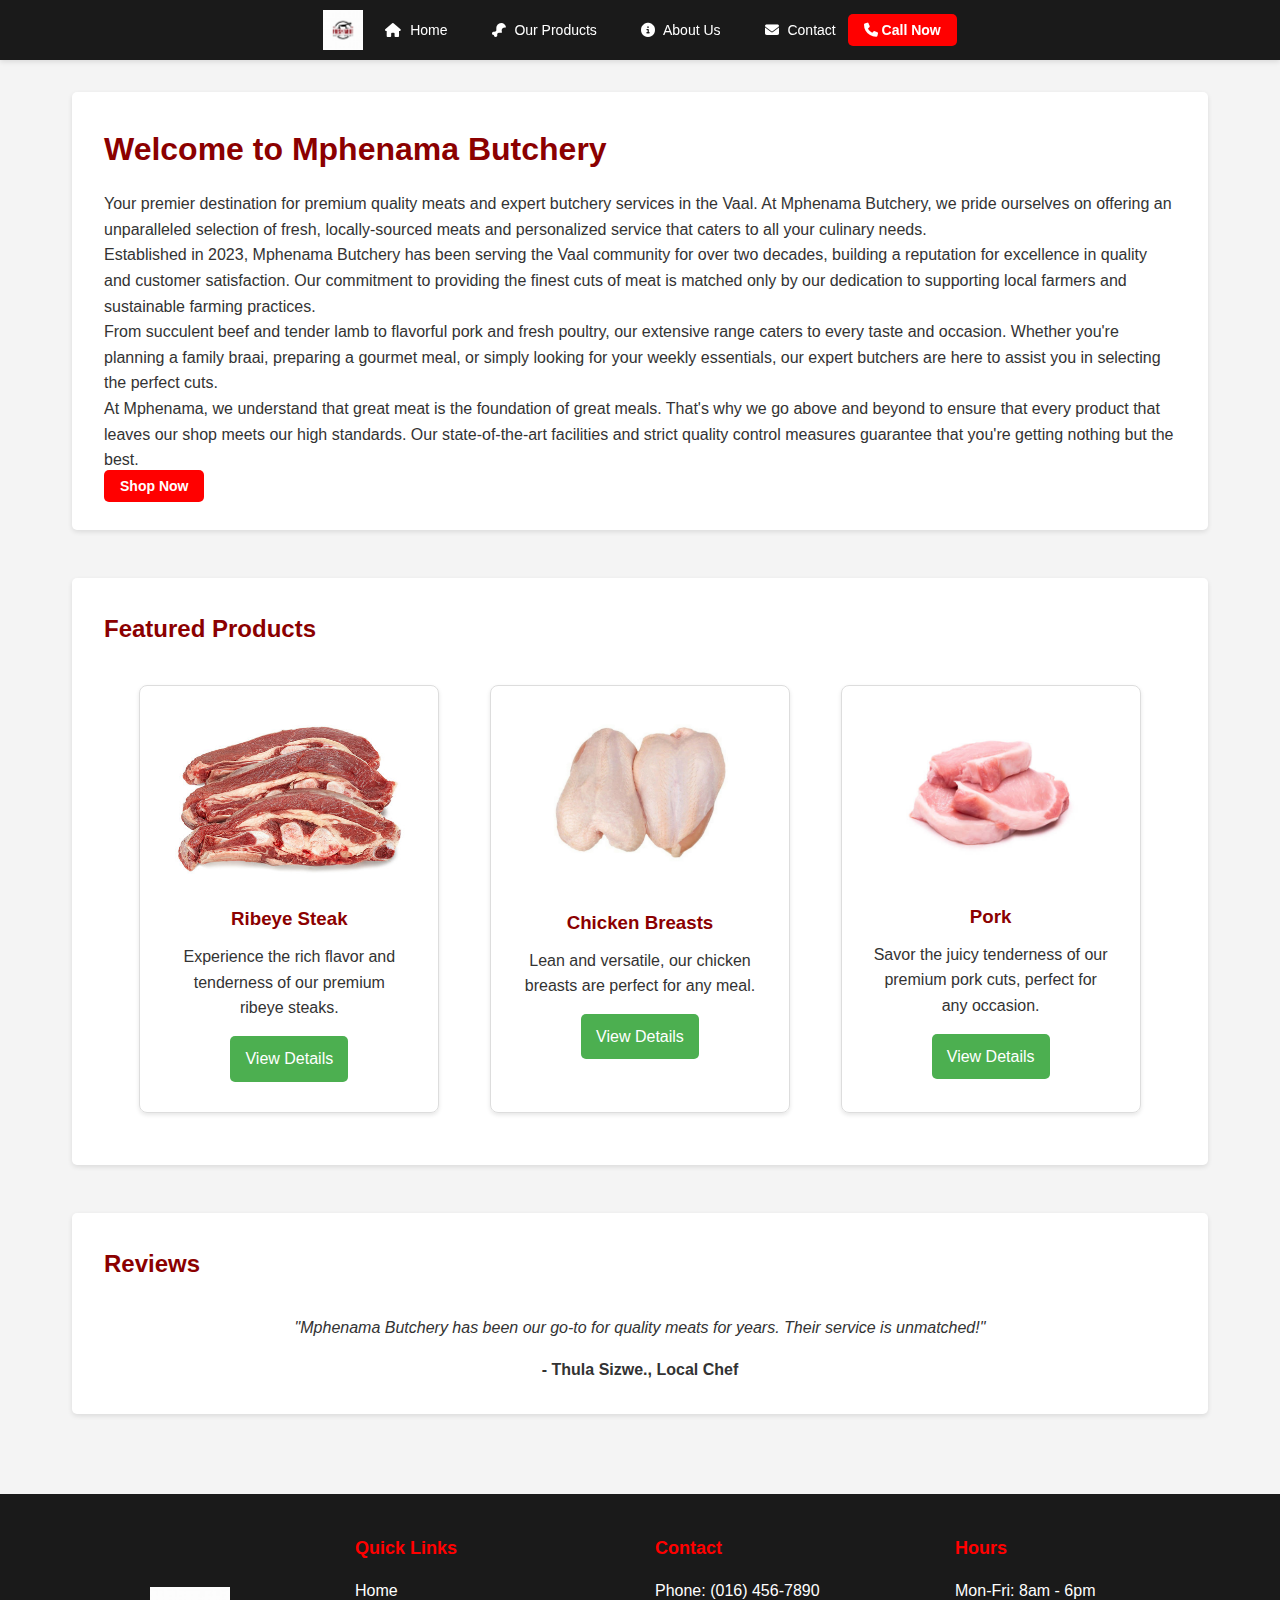
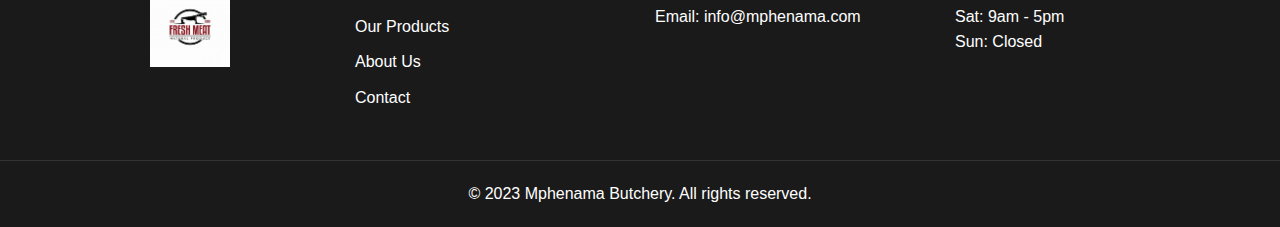
<file: index.html>
<!DOCTYPE html>
<html lang="en">
<head>
    <meta charset="UTF-8">
    <meta name="viewport" content="width=device-width, initial-scale=1.0">
    <title>Mphenama Butchery - Premium Meats & Expert Service</title>
    <link rel="stylesheet" href="styles.css">
    <link rel="stylesheet" href="https://cdnjs.cloudflare.com/ajax/libs/font-awesome/6.1.1/css/all.min.css">
    <style>
        .product-grid {
            display: flex;
            flex-wrap: wrap;
            justify-content: space-around;
            gap: 20px;
            padding: 20px;
        }
        .product-card {
            width: 300px;
            border: 1px solid #ddd;
            border-radius: 8px;
            overflow: hidden;
            box-shadow: 0 2px 4px rgba(0,0,0,0.1);
            transition: transform 0.3s ease;
        }
        .product-card:hover {
            transform: translateY(-5px);
        }
        .product-image {
            width: 100%;
            height: 200px;
            object-fit: cover;
        }
        .product-details {
            padding: 15px;
        }
        .product-details h3 {
            margin-top: 0;
            margin-bottom: 10px;
        }
        .product-details p {
            margin-bottom: 15px;
        }
        .view-details {
            display: inline-block;
            background-color: #4CAF50;
            color: white;
            padding: 10px 15px;
            text-decoration: none;
            border-radius: 5px;
            transition: background-color 0.3s ease;
        }
        .view-details:hover {
            background-color: #45a049;
        }
    </style>
</head>
<body>
    <header>
        <div class="header-container">
            <div class="logo-container">
                <img src="images/mphenama-logo.png" alt="Mphenama Butchery Logo" class="logo">
            </div>
            <nav>
                <ul class="nav-links">
                    <li><a href="index.html" class="nav-link"><i class="fas fa-home"></i> Home</a></li>
                    <li><a href="products.html" class="nav-link"><i class="fas fa-drumstick-bite"></i> Our Products</a></li>
                    <li><a href="about.html" class="nav-link"><i class="fas fa-info-circle"></i> About Us</a></li>
                    <li><a href="contact.html" class="nav-link"><i class="fas fa-envelope"></i> Contact</a></li>
                </ul>
            </nav>
            <div class="header-cta">
                <a href="#" class="cta-button"><i class="fas fa-phone"></i> Call Now</a>
            </div>
        </div>
    </header>

    <main>
        <section id="hero">
            <h1>Welcome to Mphenama Butchery</h1>
            <p>Your premier destination for premium quality meats and expert butchery services in the Vaal. At Mphenama Butchery, we pride ourselves on offering an unparalleled selection of fresh, locally-sourced meats and personalized service that caters to all your culinary needs.</p>

            <p>Established in 2023, Mphenama Butchery has been serving the Vaal community for over two decades, building a reputation for excellence in quality and customer satisfaction. Our commitment to providing the finest cuts of meat is matched only by our dedication to supporting local farmers and sustainable farming practices.</p>

            <p>From succulent beef and tender lamb to flavorful pork and fresh poultry, our extensive range caters to every taste and occasion. Whether you're planning a family braai, preparing a gourmet meal, or simply looking for your weekly essentials, our expert butchers are here to assist you in selecting the perfect cuts.</p>

            <p>At Mphenama, we understand that great meat is the foundation of great meals. That's why we go above and beyond to ensure that every product that leaves our shop meets our high standards. Our state-of-the-art facilities and strict quality control measures guarantee that you're getting nothing but the best.</p>

        

            <div class="cta-container">
                <a href="products.html" class="cta-button">Shop Now</a>
            </div>
        </section>

        <section id="featured-products">
            <h2>Featured Products</h2>
            <div class="product-grid">
                <div class="product-card">
                    <img src="images/products/beef-brisket.jpg" alt="Ribeye Steak" class="product-image">
                    <div class="product-details">
                        <h3>Ribeye Steak</h3>
                        <p>Experience the rich flavor and tenderness of our premium ribeye steaks.</p>
                        <a href="beef-products.html" class="view-details">View Details</a>
                    </div>
                </div>
                
                <div class="product-card">
                    <img src="images/products/chicken-breast.jpg" alt="Chicken Breasts" class="product-image">
                    <div class="product-details">
                        <h3>Chicken Breasts</h3>
                        <p>Lean and versatile, our chicken breasts are perfect for any meal.</p>
                        <a href="poultry-products.html" class="view-details">View Details</a>
                    </div>
                </div>
                
                <div class="product-card">
                    <img src="images/products/pork-chops.jpg" alt="Pork" class="product-image">
                    <div class="product-details">
                        <h3>Pork</h3>
                        <p>Savor the juicy tenderness of our premium pork cuts, perfect for any occasion.</p>
                        <a href="pork-products.html" class="view-details">View Details</a>
                    </div>
                </div>
            </div>
        </section>

        <section id="testimonials">
            <h2>Reviews</h2>
            <div class="testimonial">
                <p>"Mphenama Butchery has been our go-to for quality meats for years. Their service is unmatched!"</p>
                <cite>- Thula Sizwe., Local Chef</cite>
            </div>
        </section>
    </main>

    <footer>
        <div class="footer-content">
            <div class="footer-section footer-logo">
                <img src="images/mphenama-logo.png" alt="Mphenama Butchery Logo" class="footer-logo-img">
            </div>
            <div class="footer-section">
                <h3>Quick Links</h3>
                <ul class="footer-links">
                    <li><a href="index.html">Home</a></li>
                    <li><a href="products.html">Our Products</a></li>
                    <li><a href="about.html">About Us</a></li>
                    <li><a href="contact.html">Contact</a></li>
                </ul>
            </div>
            <div class="footer-section">
                <h3>Contact</h3>
                <p>Phone: (016) 456-7890<br>Email: info@mphenama.com</p>
            </div>
            <div class="footer-section">
                <h3>Hours</h3>
                <p>Mon-Fri: 8am - 6pm<br>Sat: 9am - 5pm<br>Sun: Closed</p>
            </div>
        </div>
        <div class="footer-bottom">
            <p>&copy; 2023 Mphenama Butchery. All rights reserved.</p>
        </div>
    </footer>

    <script src="script.js"></script>
</body>
</html>
</file>
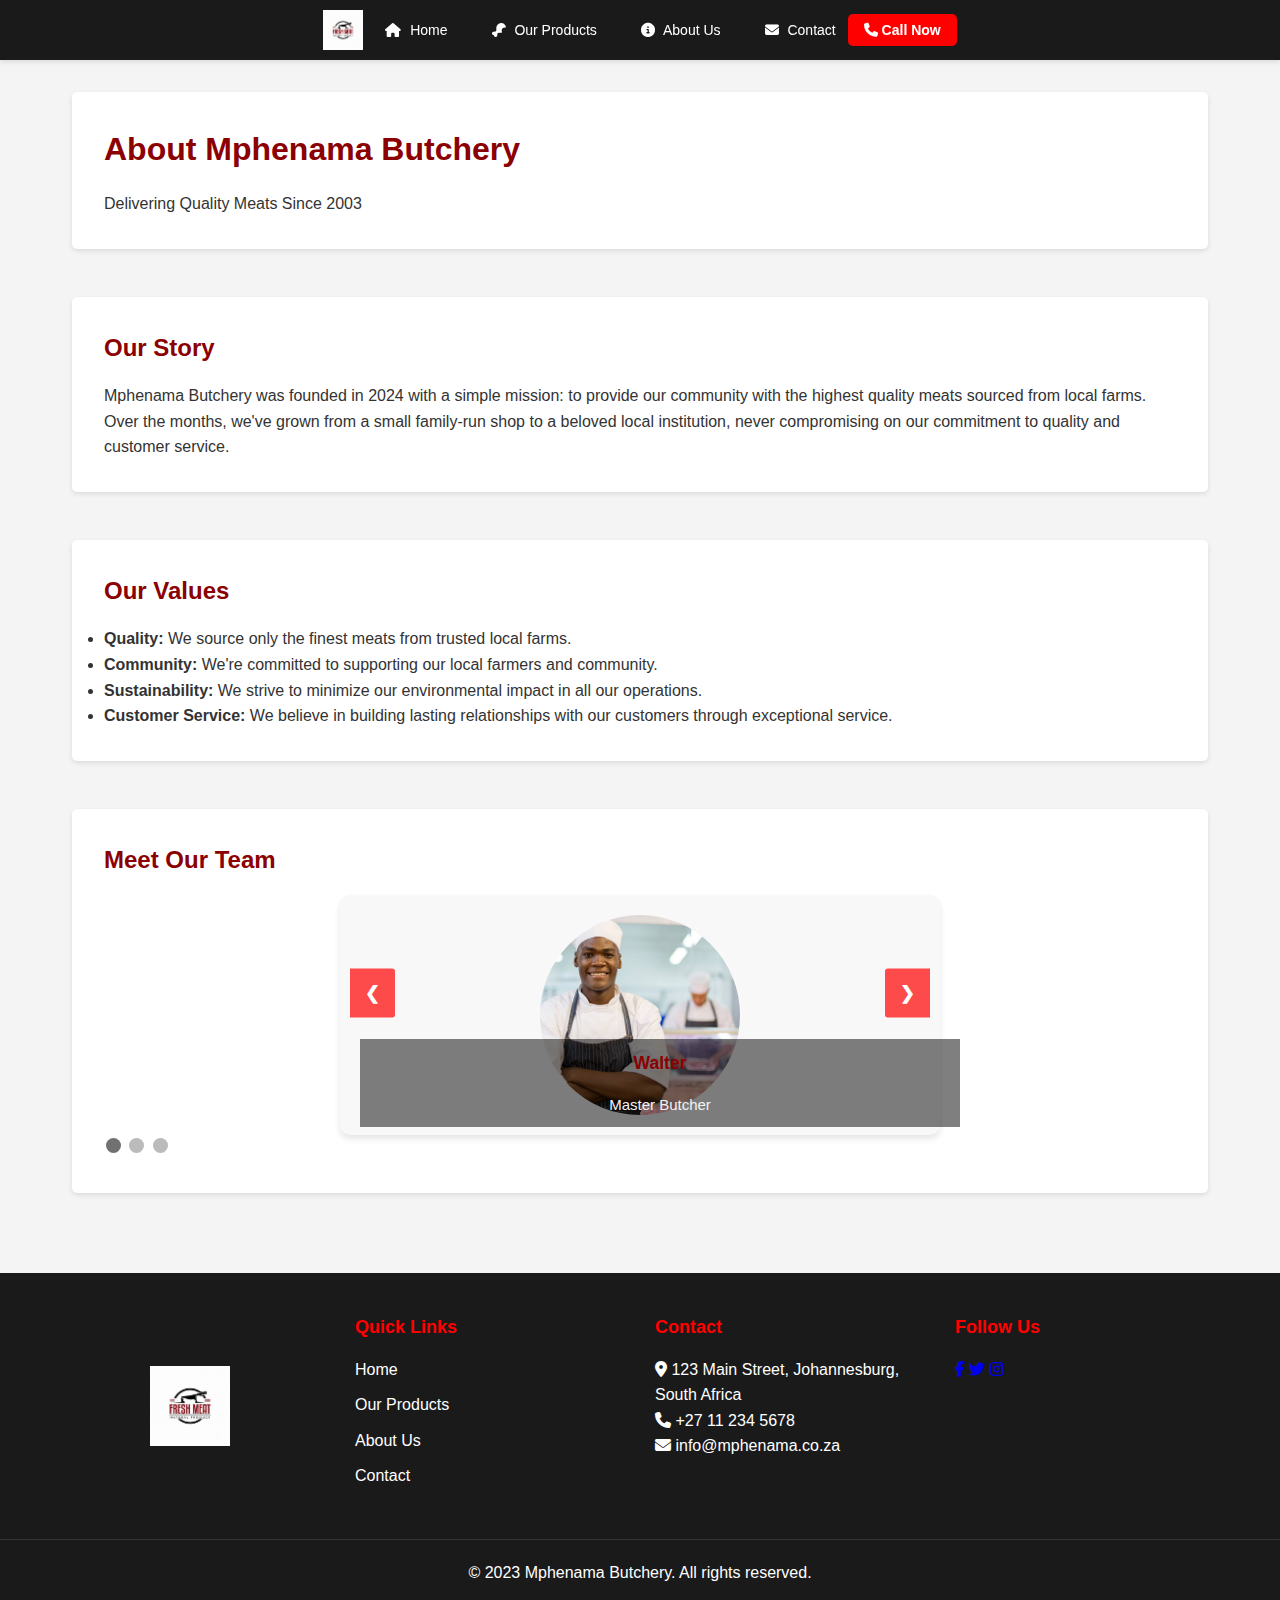
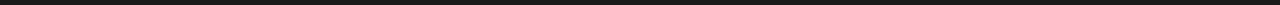
<file: about.html>
<!DOCTYPE html>
<html lang="en">
<head>
    <meta charset="UTF-8">
    <meta name="viewport" content="width=device-width, initial-scale=1.0">
    <title>About Mphenama Butchery</title>
    <link rel="stylesheet" href="styles.css">
    <link rel="stylesheet" href="https://cdnjs.cloudflare.com/ajax/libs/font-awesome/6.1.1/css/all.min.css">
</head>
<body>
    <header>
        <div class="header-container">
            <div class="logo-container">
                <img src="images/mphenama-logo.png" alt="Mphenama Butchery Logo" class="logo">
            </div>
            <nav>
                <ul class="nav-links">
                    <li><a href="index.html" class="nav-link"><i class="fas fa-home"></i> Home</a></li>
                    <li><a href="products.html" class="nav-link"><i class="fas fa-drumstick-bite"></i> Our Products</a></li>
                    <li><a href="about.html" class="nav-link"><i class="fas fa-info-circle"></i> About Us</a></li>
                    <li><a href="contact.html" class="nav-link"><i class="fas fa-envelope"></i> Contact</a></li>
                </ul>
            </nav>
            <div class="header-cta">
                <a href="#" class="cta-button"><i class="fas fa-phone"></i> Call Now</a>
            </div>
        </div>
    </header>

    <main class="about-page">
        <section id="about-hero" class="fade-in">
            <h1>About Mphenama Butchery</h1>
            <p>Delivering Quality Meats Since 2003</p>
        </section>

        <section id="our-story" class="slide-in-left">
            <h2>Our Story</h2>
            <p>Mphenama Butchery was founded in 2024 with a simple mission: to provide our community with the highest quality meats sourced from local farms. Over the months, we've grown from a small family-run shop to a beloved local institution, never compromising on our commitment to quality and customer service.</p>
        </section>

        <section id="our-values" class="slide-in-right">
            <h2>Our Values</h2>
            <ul>
                <li><strong>Quality:</strong> We source only the finest meats from trusted local farms.</li>
                <li><strong>Community:</strong> We're committed to supporting our local farmers and community.</li>
                <li><strong>Sustainability:</strong> We strive to minimize our environmental impact in all our operations.</li>
                <li><strong>Customer Service:</strong> We believe in building lasting relationships with our customers through exceptional service.</li>
            </ul>
        </section>

        <section id="team-slideshow">
            <h2>Meet Our Team</h2>
            <div class="slideshow-container">
                <div class="slide fade">
                    <div class="team-image-container">
                        <img src="images/team/john.jpg" alt="John Doe" class="team-image">
                    </div>
                    <div class="text">
                        <B><h3>Walter</h3></B>
                        <p>Master Butcher</p>
                    </div>
                </div>

                <div class="slide fade">
                    <div class="team-image-container">
                        <img src="images/team/meet-manager2.jpg" alt="Jane Smith" class="team-image">
                    </div>
                    <div class="text">
                        <B><h3>Ranthumeng</h3></B>
                        <p>Customer Service Manager</p>
                    </div>
                </div>

                <div class="slide fade">
                    <div class="team-image-container">
                        <img src="images/team/quality.jpg" alt="Mike Johnson" class="team-image">
                    </div>
                    <div class="text">
                        <B><h3>Robson</h3></B>
                        <p>Quality Control Specialist</p>
                    </div>
                </div>

                <a class="prev" onclick="plusSlides(-1)">&#10094;</a>
                <a class="next" onclick="plusSlides(1)">&#10095;</a>
            </div>
            <div class="dot-container">
                <span class="dot" onclick="currentSlide(1)"></span>
                <span class="dot" onclick="currentSlide(2)"></span>
                <span class="dot" onclick="currentSlide(3)"></span>
            </div>
        </section>
    </main>

    <footer>
        <div class="footer-content">
            <div class="footer-section footer-logo">
                <img src="images/mphenama-logo.png" alt="Mphenama Butchery Logo" class="footer-logo-img">
            </div>
            <div class="footer-section">
                <h3>Quick Links</h3>
                <ul class="footer-links">
                    <li><a href="index.html">Home</a></li>
                    <li><a href="products.html">Our Products</a></li>
                    <li><a href="about.html">About Us</a></li>
                    <li><a href="contact.html">Contact</a></li>
                </ul>
            </div>
            <div class="footer-section">
                <h3>Contact</h3>
                <p><i class="fas fa-map-marker-alt"></i> 123 Main Street, Johannesburg, South Africa</p>
                <p><i class="fas fa-phone"></i> +27 11 234 5678</p>
                <p><i class="fas fa-envelope"></i> info@mphenama.co.za</p>
            </div>
            <div class="footer-section">
                <h3>Follow Us</h3>
                <div class="footer-social">
                    <a href="https://www.facebook.com/mphenama" target="_blank"><i class="fab fa-facebook-f"></i></a>
                    <a href="https://www.twitter.com/mphenama" target="_blank"><i class="fab fa-twitter"></i></a>
                    <a href="https://www.instagram.com/mphenama" target="_blank"><i class="fab fa-instagram"></i></a>
                </div>
            </div>
        </div>
        <div class="footer-bottom">
            <p>&copy; 2023 Mphenama Butchery. All rights reserved.</p>
        </div>
    </footer>

    <script src="js/animations.js"></script>
    <script src="js/slideshow.js"></script>

</body>
</html>
</file>
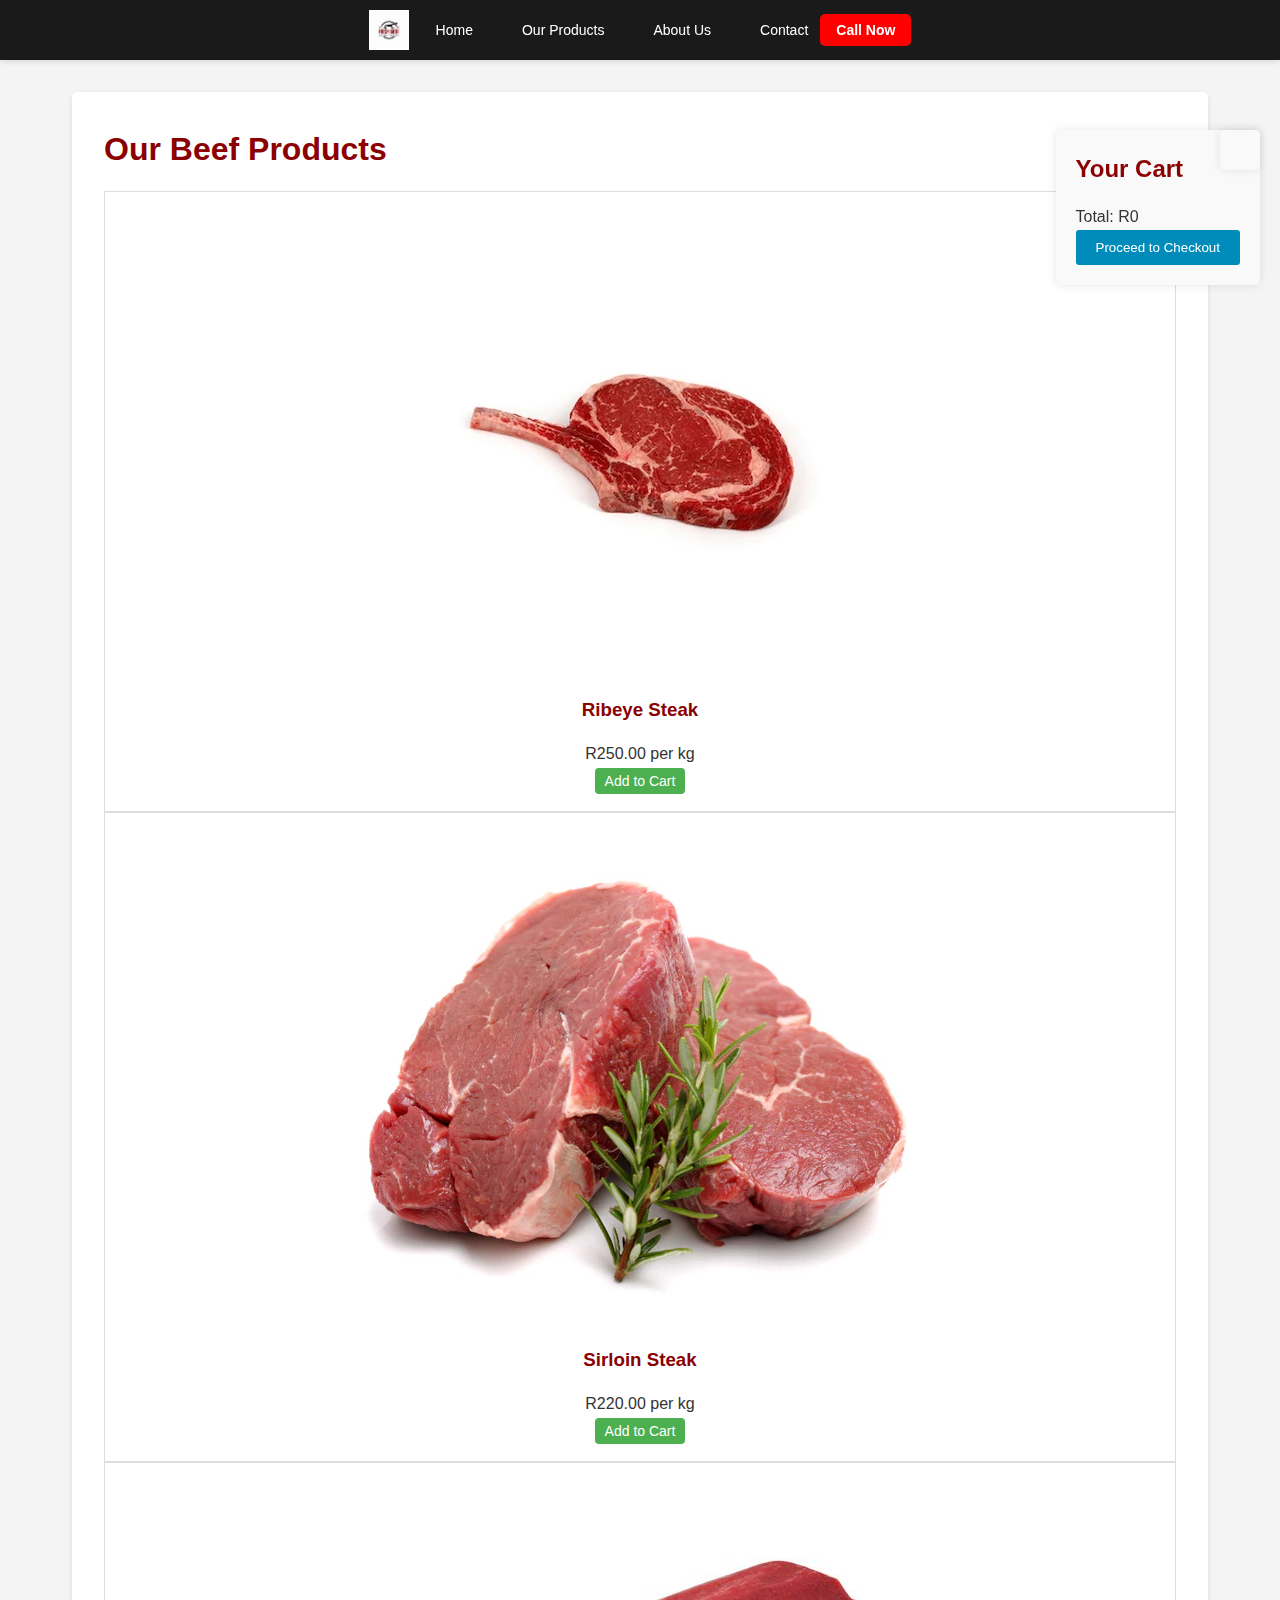
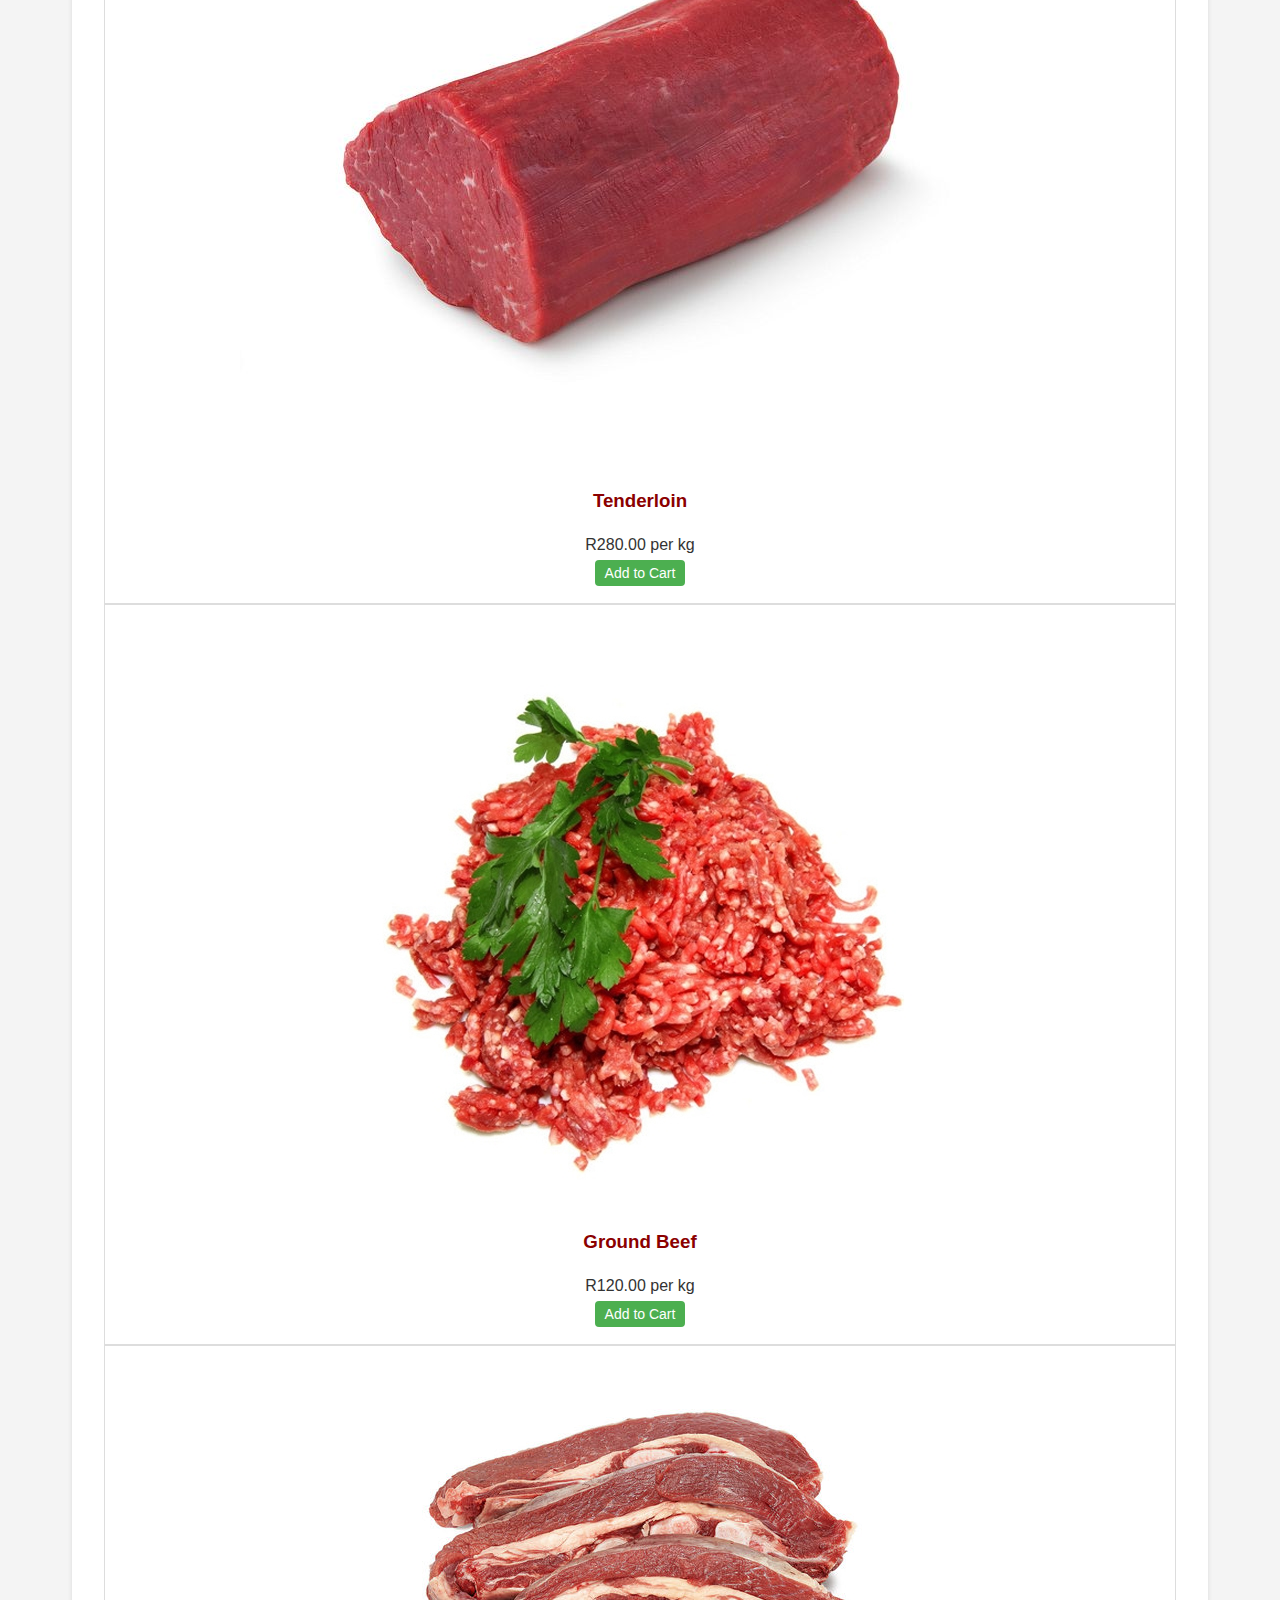
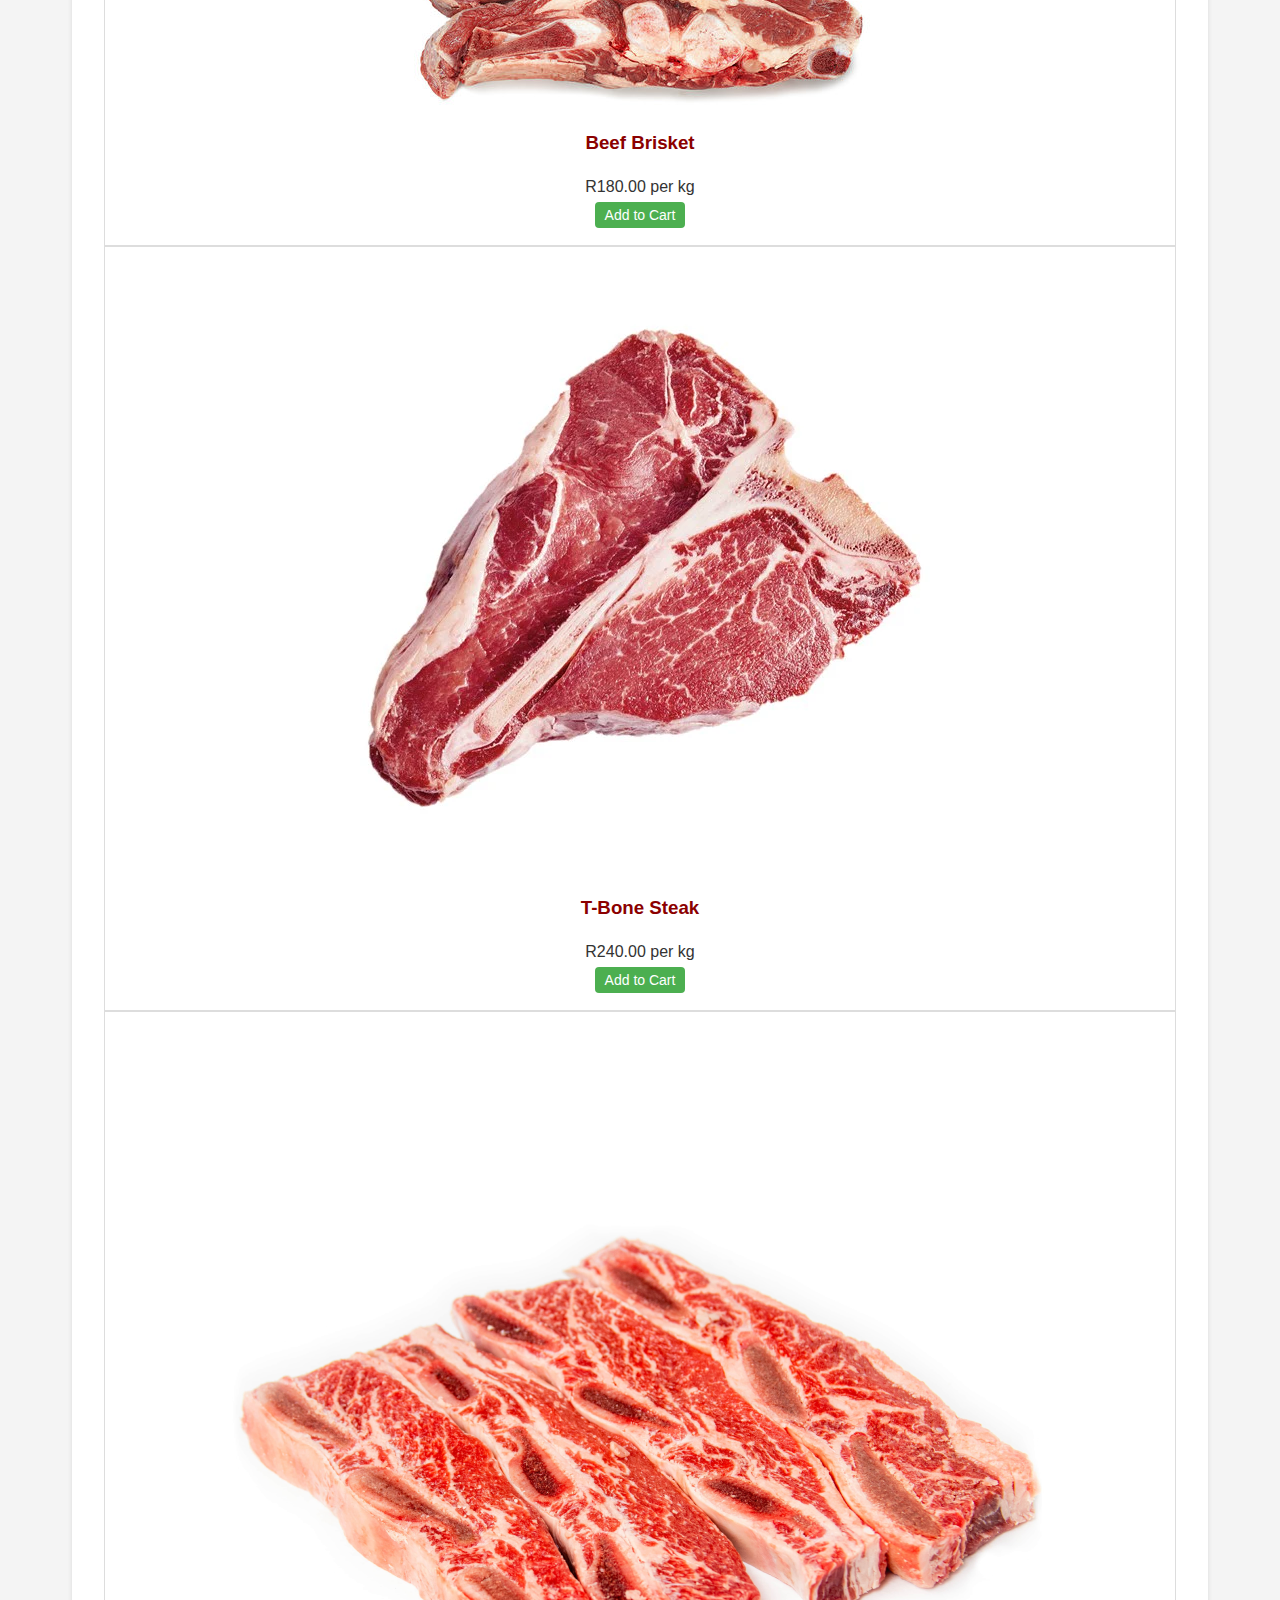
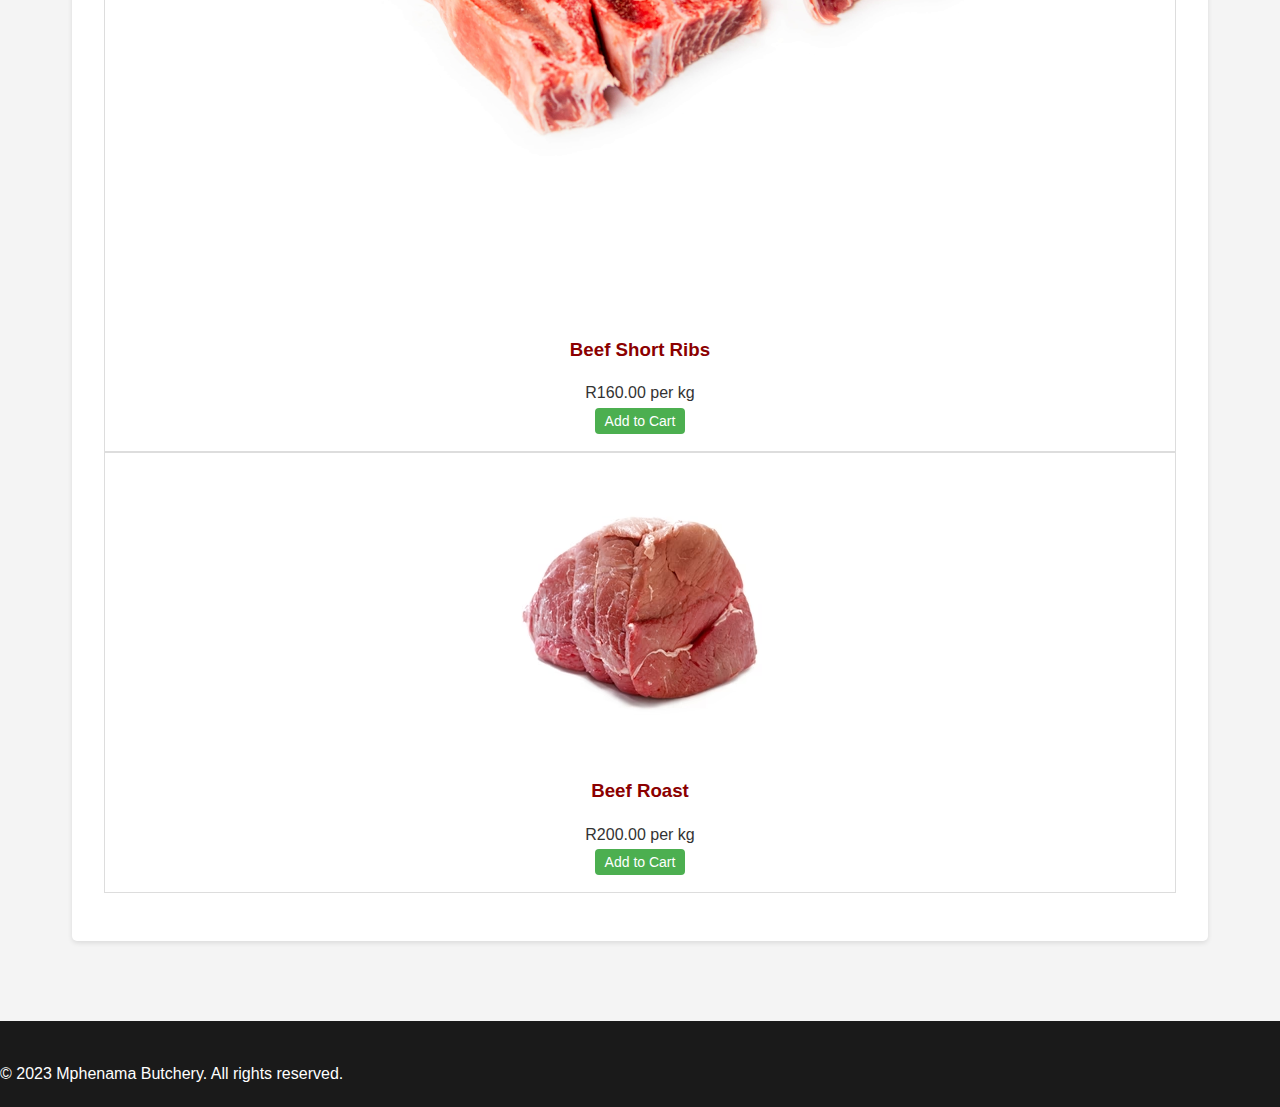
<file: beef-products.html>
<!DOCTYPE html>
<html lang="en">
<head>
    <meta charset="UTF-8">
    <meta name="viewport" content="width=device-width, initial-scale=1.0">
    <title>Beef Products - Mphenama Butchery</title>
    <link rel="stylesheet" href="styles.css">
    <style>
        .add-to-cart {
            background-color: #4CAF50;
            color: white;
            border: none;
            padding: 5px 10px;
            text-align: center;
            text-decoration: none;
            display: inline-block;
            font-size: 14px;
            margin: 2px 2px;
            cursor: pointer;
            border-radius: 4px;
        }
        #cart {
            position: fixed;
            top: 100px;
            right: 20px;
            background-color: #f9f9f9;
            padding: 20px;
            border-radius: 5px;
            box-shadow: 0 0 10px rgba(0,0,0,0.1);
        }
    </style>
</head>
<body>
    <header>
        <div class="header-container">
            <div class="logo-container">
                <img src="images/mphenama-logo.png" alt="Mphenama Butchery Logo" class="logo">
            </div>
            <nav>
                <ul class="nav-links">
                    <li><a href="index.html" class="nav-link"><i class="fas fa-home"></i> Home</a></li>
                    <li><a href="products.html" class="nav-link"><i class="fas fa-drumstick-bite"></i> Our Products</a></li>
                    <li><a href="about.html" class="nav-link"><i class="fas fa-info-circle"></i> About Us</a></li>
                    <li><a href="contact.html" class="nav-link"><i class="fas fa-envelope"></i> Contact</a></li>
                </ul>
            </nav>
            <div class="header-cta">
                <a href="#" class="cta-button"><i class="fas fa-phone"></i> Call Now</a>
            </div>
        </div>
    </header>

    <main>
        <section id="beef-products">
            <h1>Our Beef Products</h1>
            <div class="product-list">
                <div class="product-card">
                    <img src="images/products/ribeye-steak.jpg" alt="Ribeye Steak" class="product-image">
                    <div class="product-details">
                        <h3>Ribeye Steak</h3>
                        <p>R250.00 per kg</p>
                    </div>
                    <button class="add-to-cart" onclick="addToCart('Ribeye Steak', 250)">
                        <i class="fas fa-shopping-cart"></i> Add to Cart
                    </button>
                </div>
                <div class="product-card">
                    <img src="images/products/sirloin-steak.jpg" alt="Sirloin Steak" class="product-image">
                    <div class="product-details">
                        <h3>Sirloin Steak</h3>
                        <p>R220.00 per kg</p>
                    </div>
                    <button class="add-to-cart" onclick="addToCart('Sirloin Steak', 220)">
                        <i class="fas fa-shopping-cart"></i> Add to Cart
                    </button>
                </div>
                <div class="product-card">
                    <img src="images/products/tenderloin.jpg" alt="Tenderloin" class="product-image">
                    <div class="product-details">
                        <h3>Tenderloin</h3>
                        <p>R280.00 per kg</p>
                    </div>
                    <button class="add-to-cart" onclick="addToCart('Tenderloin', 280)">
                        <i class="fas fa-shopping-cart"></i> Add to Cart
                    </button>
                </div>
                <div class="product-card">
                    <img src="images/products/ground-beef.jpg" alt="Ground Beef" class="product-image">
                    <div class="product-details">
                        <h3>Ground Beef</h3>
                        <p>R120.00 per kg</p>
                    </div>
                    <button class="add-to-cart" onclick="addToCart('Ground Beef', 120)">
                        <i class="fas fa-shopping-cart"></i> Add to Cart
                    </button>
                </div>
                <div class="product-card">
                    <img src="images/products/beef-brisket.jpg" alt="Beef Brisket" class="product-image">
                    <div class="product-details">
                        <h3>Beef Brisket</h3>
                        <p>R180.00 per kg</p>
                    </div>
                    <button class="add-to-cart" onclick="addToCart('Beef Brisket', 180)">
                        <i class="fas fa-shopping-cart"></i> Add to Cart
                    </button>
                </div>
                <div class="product-card">
                    <img src="images/products/t-bone-steak.jpg" alt="T-Bone Steak" class="product-image">
                    <div class="product-details">
                        <h3>T-Bone Steak</h3>
                        <p>R240.00 per kg</p>
                    </div>
                    <button class="add-to-cart" onclick="addToCart('T-Bone Steak', 240)">
                        <i class="fas fa-shopping-cart"></i> Add to Cart
                    </button>
                </div>
                <div class="product-card">
                    <img src="images/products/beef-short-ribs.jpg" alt="Beef Short Ribs" class="product-image">
                    <div class="product-details">
                        <h3>Beef Short Ribs</h3>
                        <p>R160.00 per kg</p>
                    </div>
                    <button class="add-to-cart" onclick="addToCart('Beef Short Ribs', 160)">
                        <i class="fas fa-shopping-cart"></i> Add to Cart
                    </button>
                </div>
                <div class="product-card">
                    <img src="images/products/beef-roast.jpg" alt="Beef Roast" class="product-image">
                    <div class="product-details">
                        <h3>Beef Roast</h3>
                        <p>R200.00 per kg</p>
                    </div>
                    <button class="add-to-cart" onclick="addToCart('Beef Roast', 200)">
                        <i class="fas fa-shopping-cart"></i> Add to Cart
                    </button>
                </div>
            </div>
        </section>
    </main>

    <section id="cart">
        <h2><i class="fas fa-shopping-cart"></i> Your Cart</h2>
        <ul id="cart-items"></ul>
        <p>Total: R<span id="cart-total">0</span></p>
        <button id="checkout-btn">
            <i class="fas fa-shopping-cart"></i> Proceed to Checkout
        </button>
    </section>

    <div id="cart"></div>

    <footer>
        <p>&copy; 2023 Mphenama Butchery. All rights reserved.</p>
    </footer>

    <script src="cart.js"></script>
    <script>
        document.addEventListener('DOMContentLoaded', function() {
            const addToCartButtons = document.querySelectorAll('.add-to-cart');
            const cartItems = document.getElementById('cart-items');
            const cartTotal = document.getElementById('cart-total');
            const checkoutBtn = document.getElementById('checkout-btn');
            let cart = [];

            addToCartButtons.forEach(button => {
                button.addEventListener('click', function() {
                    const product = this.getAttribute('data-product');
                    const price = parseFloat(this.getAttribute('data-price'));
                    addToCart(product, price);
                    updateCartDisplay();
                });
            });

            function addToCart(product, price) {
                const existingItem = cart.find(item => item.product === product);
                if (existingItem) {
                    existingItem.quantity++;
                } else {
                    cart.push({ product, price, quantity: 1 });
                }
            }

            function updateCartDisplay() {
                cartItems.innerHTML = '';
                let total = 0;
                cart.forEach(item => {
                    const li = document.createElement('li');
                    li.textContent = `${item.product} x ${item.quantity} - R${(item.price * item.quantity).toFixed(2)}`;
                    cartItems.appendChild(li);
                    total += item.price * item.quantity;
                });
                cartTotal.textContent = total.toFixed(2);
            }

            checkoutBtn.addEventListener('click', function() {
                if (cart.length === 0) {
                    alert('Your cart is empty!');
                } else {
                    alert('Proceeding to checkout...');
                    // Here you would typically redirect to a checkout page
                    // window.location.href = 'checkout.html';
                }
            });
        });
    </script>
</body>
</html>
</file>
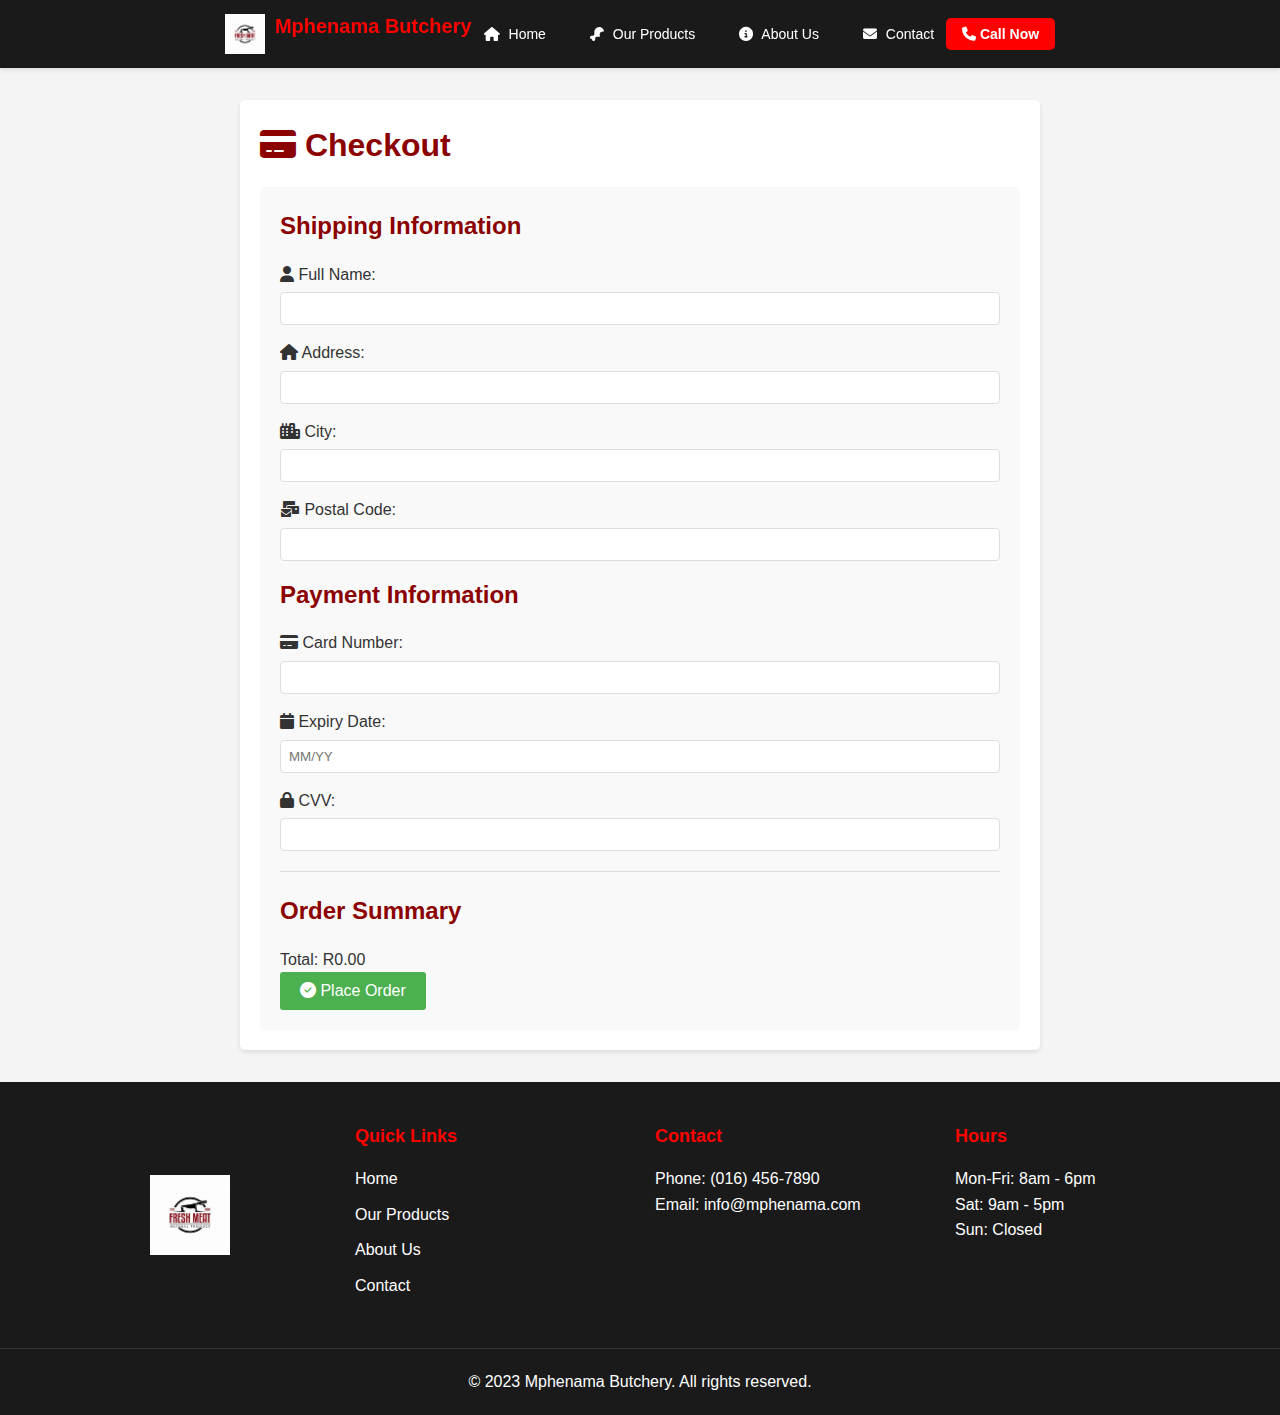
<file: checkout.html>
<!DOCTYPE html>
<html lang="en">
<head>
    <meta charset="UTF-8">
    <meta name="viewport" content="width=device-width, initial-scale=1.0">
    <title>Mphenama Butchery - Checkout</title>
    <link rel="stylesheet" href="styles.css">
    <link rel="stylesheet" href="https://cdnjs.cloudflare.com/ajax/libs/font-awesome/6.1.1/css/all.min.css">
</head>
<body>
    <header>
        <div class="header-container">
            <div class="logo-container">
                <img src="images/mphenama-logo.png" alt="Mphenama Butchery Logo" class="logo">
                <h1 class="company-name">Mphenama Butchery</h1>
            </div>
            <nav>
                <ul class="nav-links">
                    <li><a href="index.html" class="nav-link"><i class="fas fa-home"></i> Home</a></li>
                    <li><a href="products.html" class="nav-link"><i class="fas fa-drumstick-bite"></i> Our Products</a></li>
                    <li><a href="about.html" class="nav-link"><i class="fas fa-info-circle"></i> About Us</a></li>
                    <li><a href="contact.html" class="nav-link"><i class="fas fa-envelope"></i> Contact</a></li>
                </ul>
            </nav>
            <div class="header-cta">
                <a href="#" class="cta-button"><i class="fas fa-phone"></i> Call Now</a>
            </div>
        </div>
    </header>

    <main>
        <section id="checkout">
            <h1><i class="fas fa-credit-card"></i> Checkout</h1>
            <form id="checkout-form">
                <h2>Shipping Information</h2>
                <div class="form-group">
                    <label for="full-name"><i class="fas fa-user"></i> Full Name:</label>
                    <input type="text" id="full-name" name="full-name" required>
                </div>
                <div class="form-group">
                    <label for="address"><i class="fas fa-home"></i> Address:</label>
                    <input type="text" id="address" name="address" required>
                </div>
                <div class="form-group">
                    <label for="city"><i class="fas fa-city"></i> City:</label>
                    <input type="text" id="city" name="city" required>
                </div>
                <div class="form-group">
                    <label for="postal-code"><i class="fas fa-mail-bulk"></i> Postal Code:</label>
                    <input type="text" id="postal-code" name="postal-code" required>
                </div>

                <h2>Payment Information</h2>
                <div class="form-group">
                    <label for="card-number"><i class="fas fa-credit-card"></i> Card Number:</label>
                    <input type="text" id="card-number" name="card-number" required>
                </div>
                <div class="form-group">
                    <label for="expiry-date"><i class="fas fa-calendar"></i> Expiry Date:</label>
                    <input type="text" id="expiry-date" name="expiry-date" placeholder="MM/YY" required>
                </div>
                <div class="form-group">
                    <label for="cvv"><i class="fas fa-lock"></i> CVV:</label>
                    <input type="text" id="cvv" name="cvv" required>
                </div>

                <div id="order-summary">
                    <h2>Order Summary</h2>
                    <ul id="order-items"></ul>
                    <p>Total: R<span id="order-total"></span></p>
                </div>

                <button type="submit" id="place-order-btn"><i class="fas fa-check-circle"></i> Place Order</button>
            </form>
        </section>
    </main>

    <footer>
        <div class="footer-content">
            <div class="footer-section footer-logo">
                <img src="images/mphenama-logo.png" alt="Mphenama Butchery Logo" class="footer-logo-img">
            </div>
            <div class="footer-section">
                <h3>Quick Links</h3>
                <ul class="footer-links">
                    <li><a href="index.html">Home</a></li>
                    <li><a href="products.html">Our Products</a></li>
                    <li><a href="about.html">About Us</a></li>
                    <li><a href="contact.html">Contact</a></li>
                </ul>
            </div>
            <div class="footer-section">
                <h3>Contact</h3>
                <p>Phone: (016) 456-7890<br>Email: info@mphenama.com</p>
            </div>
            <div class="footer-section">
                <h3>Hours</h3>
                <p>Mon-Fri: 8am - 6pm<br>Sat: 9am - 5pm<br>Sun: Closed</p>
            </div>
        </div>
        <div class="footer-bottom">
            <p>&copy; 2023 Mphenama Butchery. All rights reserved.</p>
        </div>
    </footer>

    <script src="checkout.js"></script>
</body>
</html>
</file>
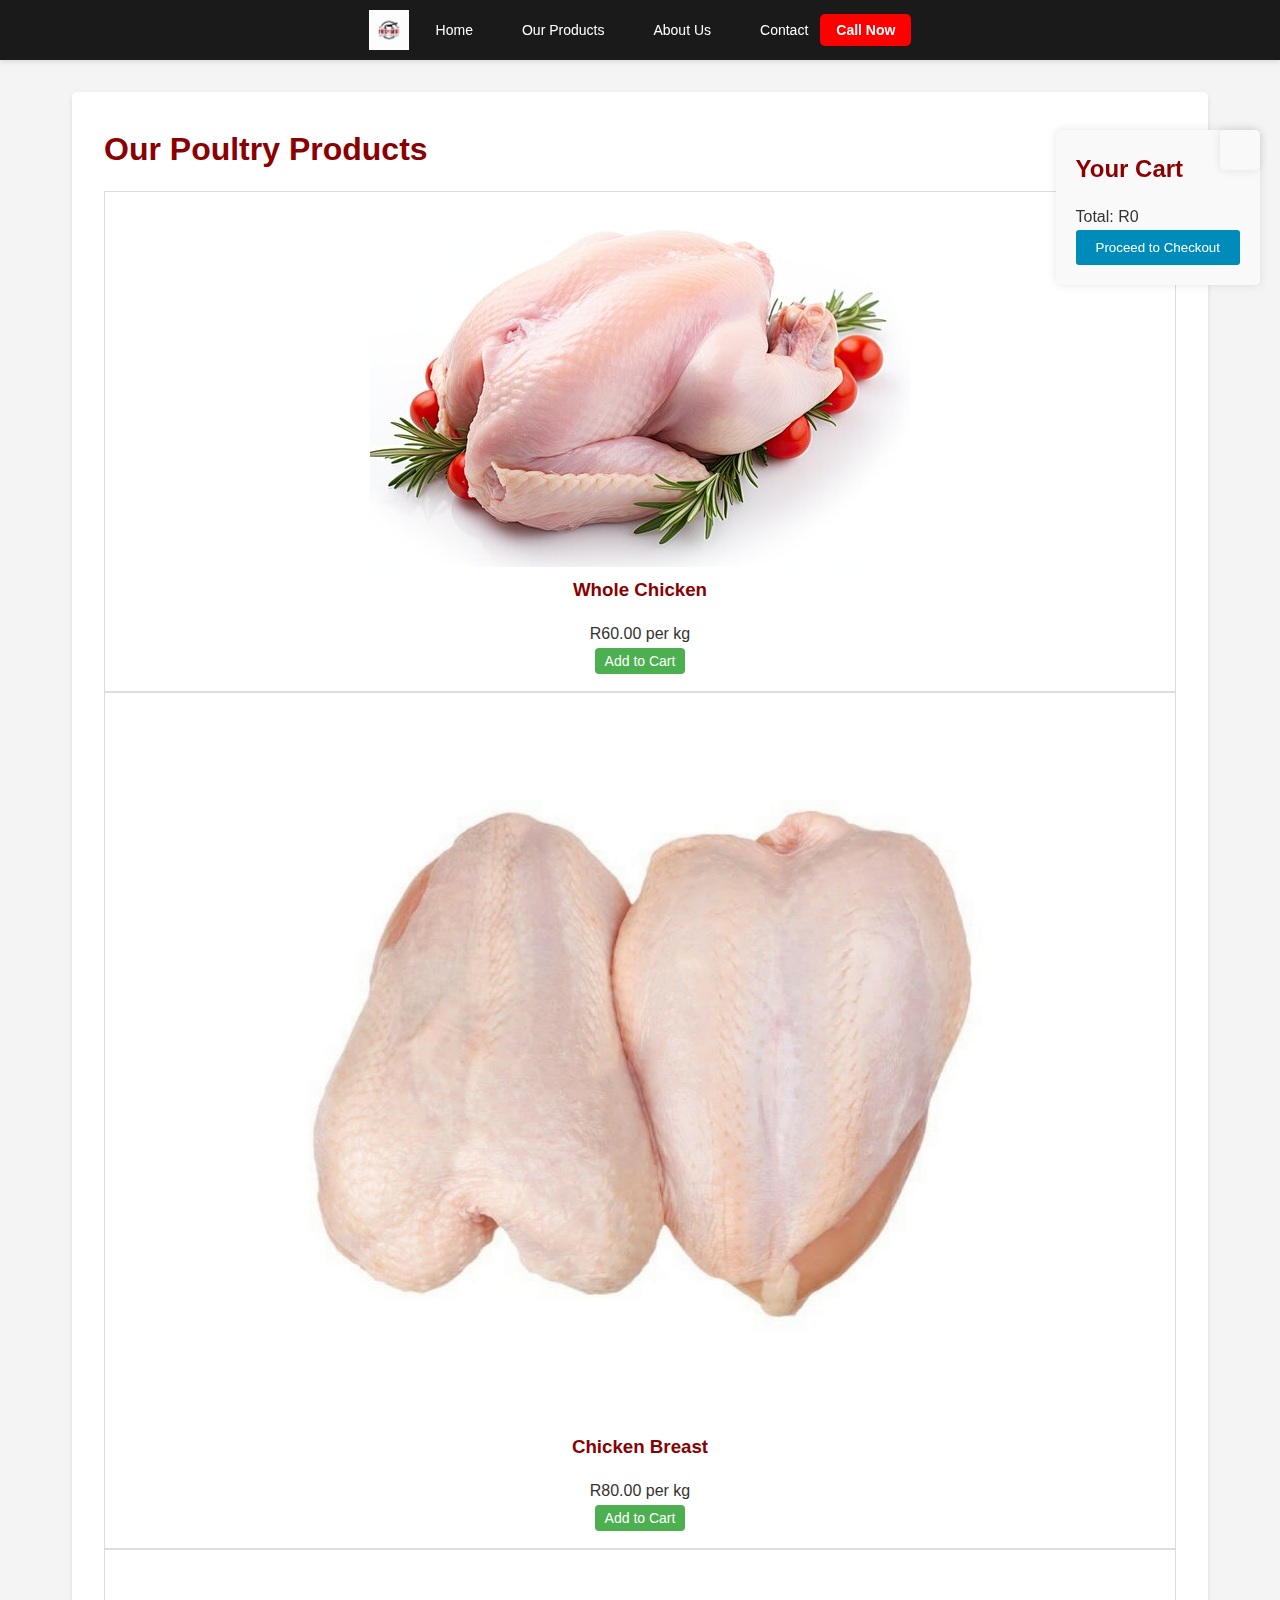
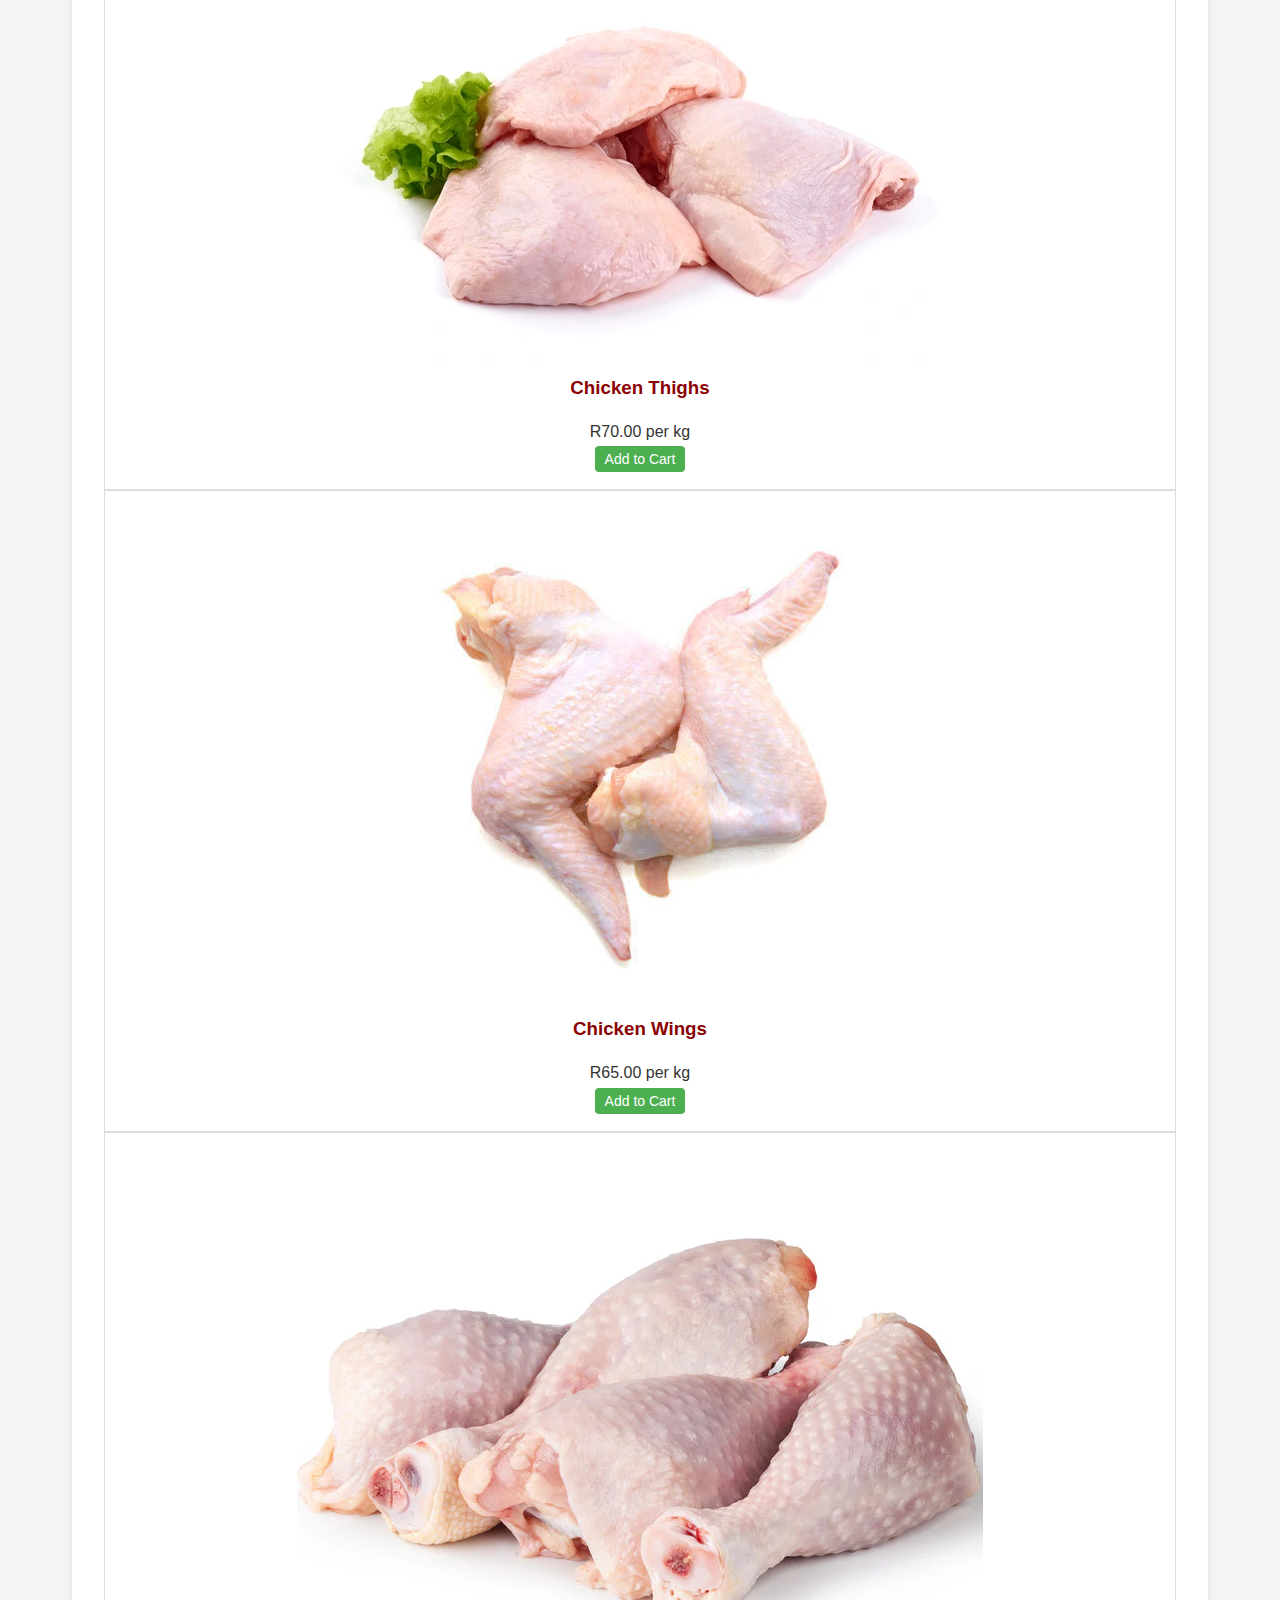
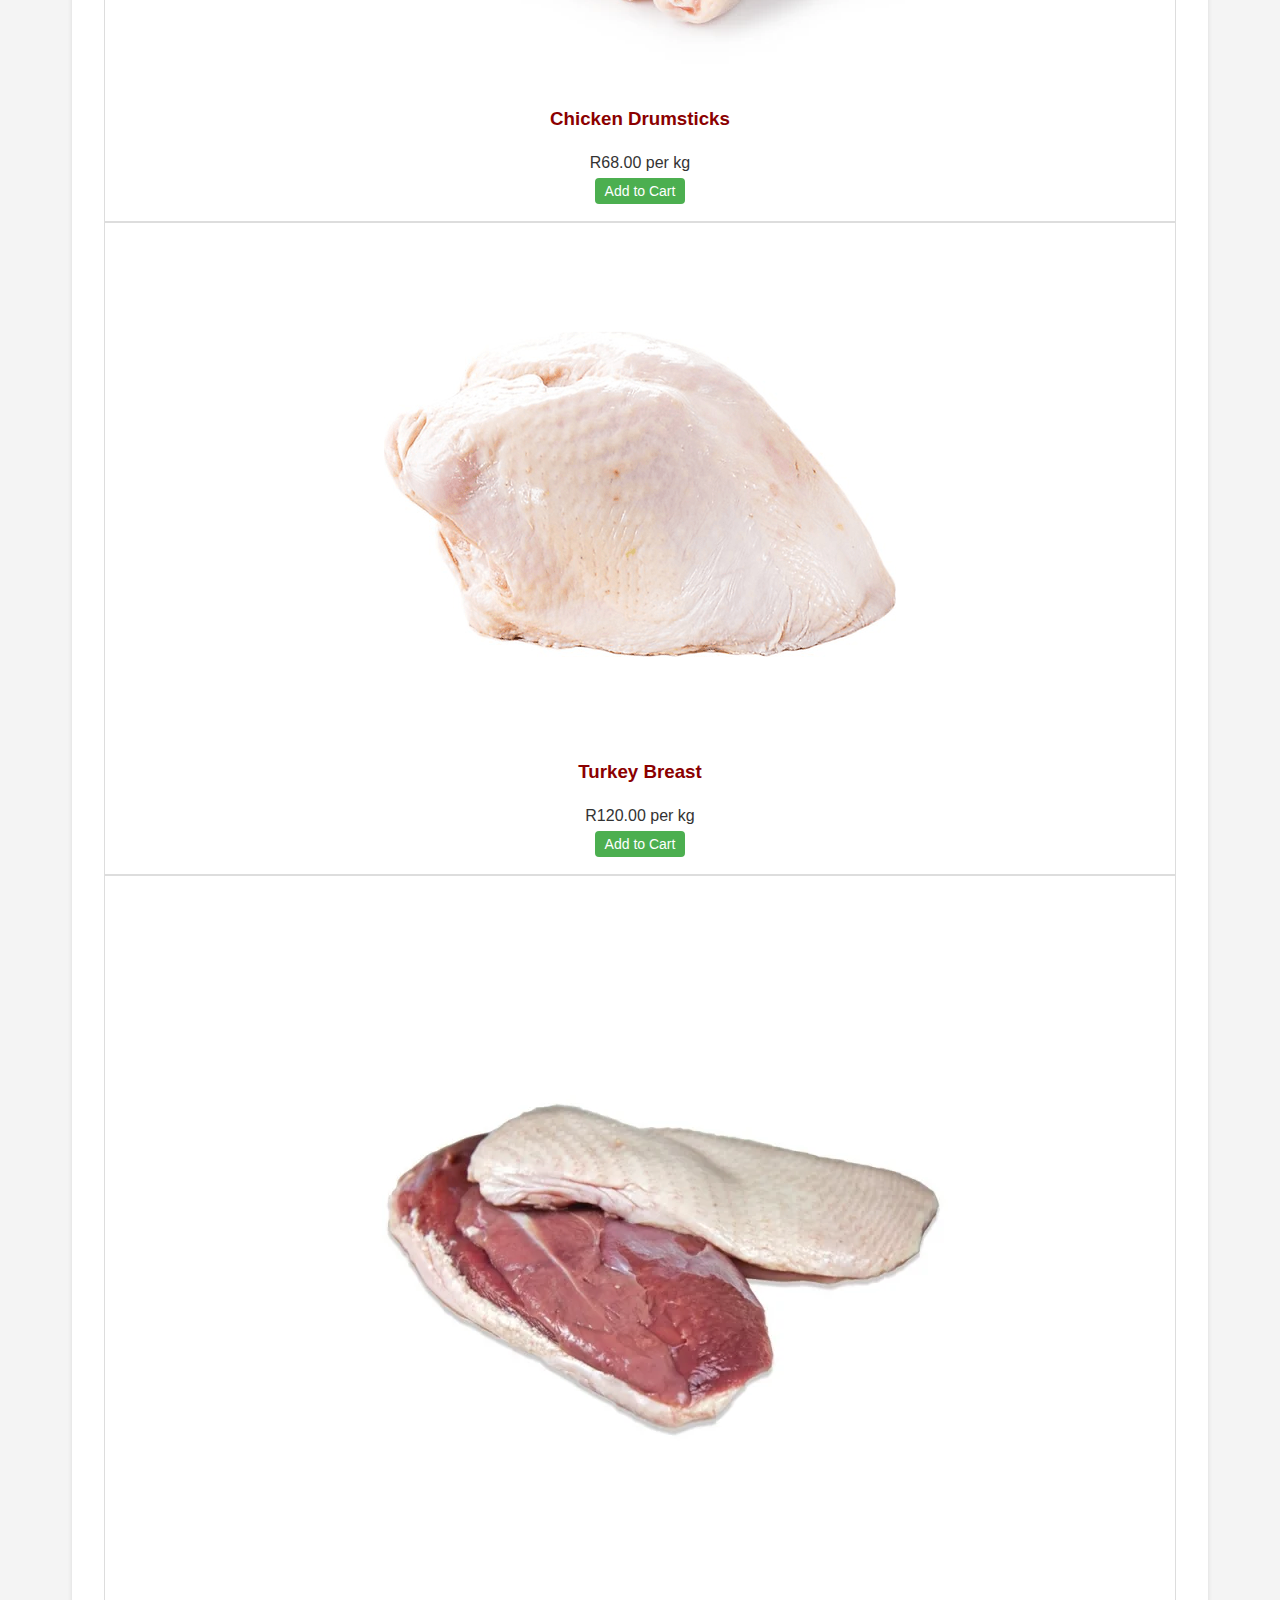
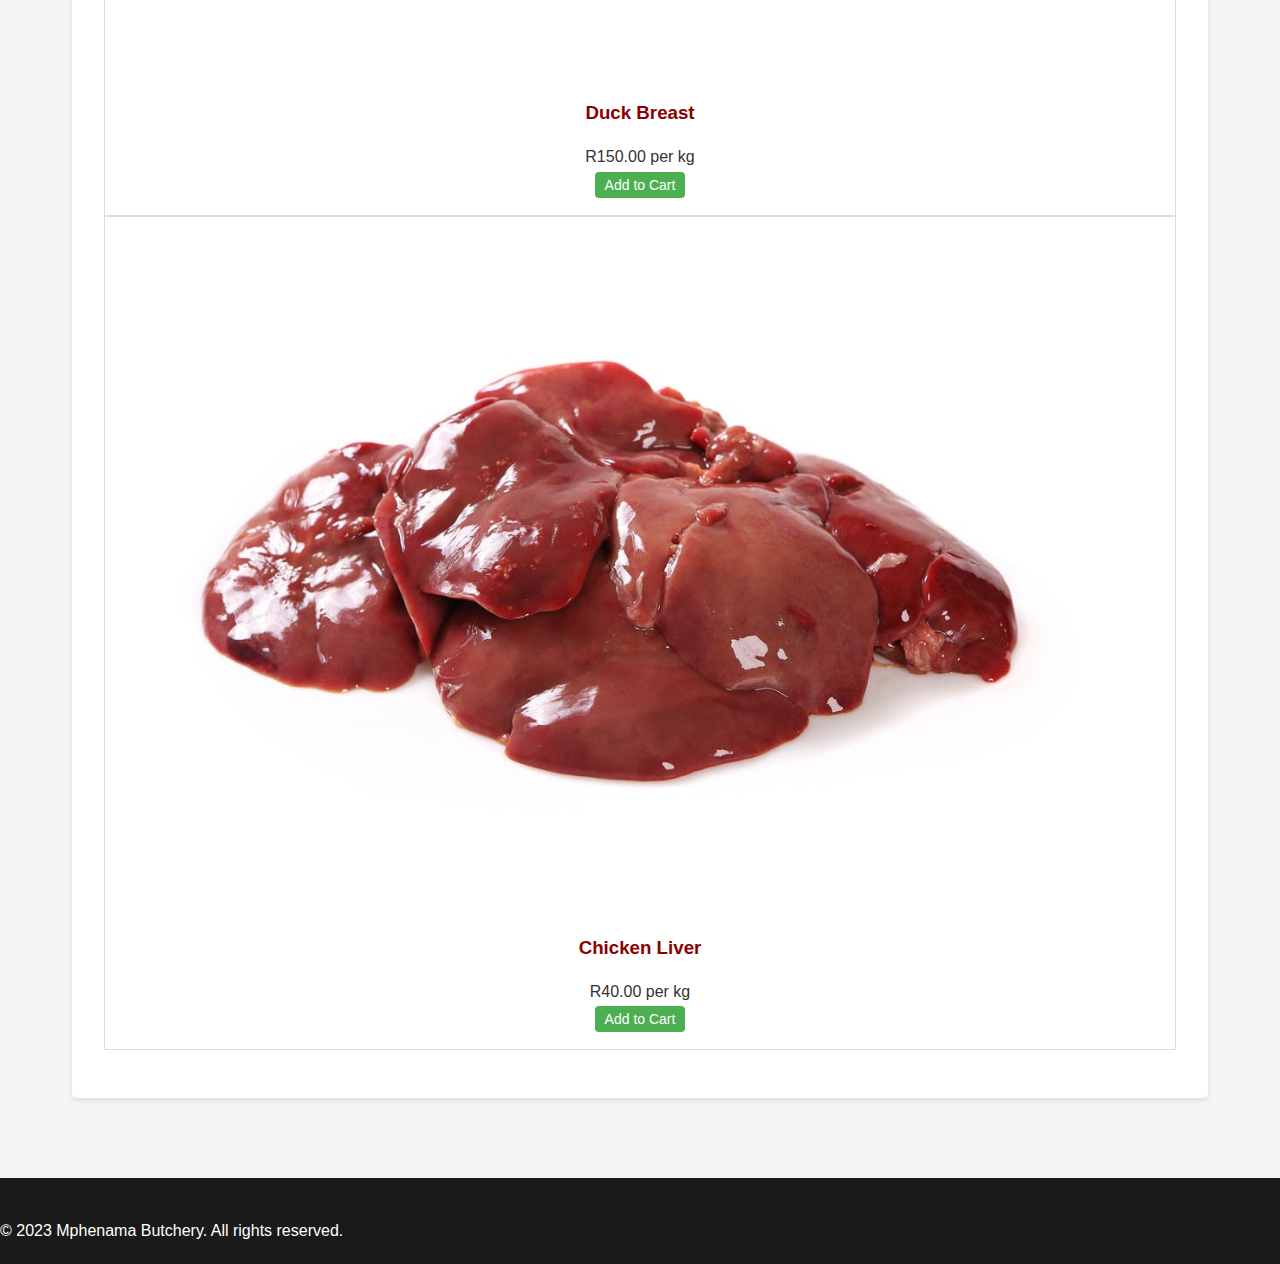
<file: poultry-products.html>
<!DOCTYPE html>
<html lang="en">
<head>
    <meta charset="UTF-8">
    <meta name="viewport" content="width=device-width, initial-scale=1.0">
    <title>Poultry Products - Mphenama Butchery</title>
    <link rel="stylesheet" href="styles.css">
    <style>
        .add-to-cart {
            background-color: #4CAF50;
            color: white;
            border: none;
            padding: 5px 10px;
            text-align: center;
            text-decoration: none;
            display: inline-block;
            font-size: 14px;
            margin: 2px 2px;
            cursor: pointer;
            border-radius: 4px;
        }
        #cart {
            position: fixed;
            top: 100px;
            right: 20px;
            background-color: #f9f9f9;
            padding: 20px;
            border-radius: 5px;
            box-shadow: 0 0 10px rgba(0,0,0,0.1);
        }
    </style>
</head>
<body>
    <header>
        <div class="header-container">
            <div class="logo-container">
                <img src="images/mphenama-logo.png" alt="Mphenama Butchery Logo" class="logo">
            </div>
            <nav>
                <ul class="nav-links">
                    <li><a href="index.html" class="nav-link"><i class="fas fa-home"></i> Home</a></li>
                    <li><a href="products.html" class="nav-link"><i class="fas fa-drumstick-bite"></i> Our Products</a></li>
                    <li><a href="about.html" class="nav-link"><i class="fas fa-info-circle"></i> About Us</a></li>
                    <li><a href="contact.html" class="nav-link"><i class="fas fa-envelope"></i> Contact</a></li>
                </ul>
            </nav>
            <div class="header-cta">
                <a href="#" class="cta-button"><i class="fas fa-phone"></i> Call Now</a>
            </div>
        </div>
    </header>

    <main>
        <section id="poultry-products">
            <h1>Our Poultry Products</h1>
            <div class="product-list">
                <div class="product-card">
                    <img src="images/products/whole-chicken.jpg" alt="Whole Chicken" class="product-image">
                    <div class="product-details">
                        <h3>Whole Chicken</h3>
                        <p>R60.00 per kg</p>
                    </div>
                    <button class="add-to-cart" onclick="addToCart('Whole Chicken', 60)">
                        <i class="fas fa-shopping-cart"></i> Add to Cart
                    </button>
                </div>
                <div class="product-card">
                    <img src="images/products/chicken-breast.jpg" alt="Chicken Breast" class="product-image">
                    <div class="product-details">
                        <h3>Chicken Breast</h3>
                        <p>R80.00 per kg</p>
                    </div>
                    <button class="add-to-cart" onclick="addToCart('Chicken Breast', 80)">
                        <i class="fas fa-shopping-cart"></i> Add to Cart
                    </button>
                </div>
                <div class="product-card">
                    <img src="images/products/chicken-thighs.jpg" alt="Chicken Thighs" class="product-image">
                    <div class="product-details">
                        <h3>Chicken Thighs</h3>
                        <p>R70.00 per kg</p>
                    </div>
                    <button class="add-to-cart" onclick="addToCart('Chicken Thighs', 70)">
                        <i class="fas fa-shopping-cart"></i> Add to Cart
                    </button>
                </div>
                <div class="product-card">
                    <img src="images/products/chicken-wings.jpg" alt="Chicken Wings" class="product-image">
                    <div class="product-details">
                        <h3>Chicken Wings</h3>
                        <p>R65.00 per kg</p>
                    </div>
                    <button class="add-to-cart" onclick="addToCart('Chicken Wings', 65)">
                        <i class="fas fa-shopping-cart"></i> Add to Cart
                    </button>
                </div>
                <div class="product-card">
                    <img src="images/products/chicken-drumsticks.jpg" alt="Chicken Drumsticks" class="product-image">
                    <div class="product-details">
                        <h3>Chicken Drumsticks</h3>
                        <p>R68.00 per kg</p>
                    </div>
                    <button class="add-to-cart" onclick="addToCart('Chicken Drumsticks', 68)">
                        <i class="fas fa-shopping-cart"></i> Add to Cart
                    </button>
                </div>
                <div class="product-card">
                    <img src="images/products/Turkey-Breasts.jpg" alt="Turkey Breast" class="product-image">
                    <div class="product-details">
                        <h3>Turkey Breast</h3>
                        <p>R120.00 per kg</p>
                    </div>
                    <button class="add-to-cart" onclick="addToCart('Turkey Breast', 120)">
                        <i class="fas fa-shopping-cart"></i> Add to Cart
                    </button>
                </div>
                <div class="product-card">
                    <img src="images/products/Duck-Breasts.jpg" alt="Duck Breast" class="product-image">
                    <div class="product-details">
                        <h3>Duck Breast</h3>
                        <p>R150.00 per kg</p>
                    </div>
                    <button class="add-to-cart" onclick="addToCart('Duck Breast', 150)">
                        <i class="fas fa-shopping-cart"></i> Add to Cart
                    </button>
                </div>
                <div class="product-card">
                    <img src="images/products/chicken-liver.jpg" alt="Chicken Liver" class="product-image">
                    <div class="product-details">
                        <h3>Chicken Liver</h3>
                        <p>R40.00 per kg</p>
                    </div>
                    <button class="add-to-cart" onclick="addToCart('Chicken Liver', 40)">
                        <i class="fas fa-shopping-cart"></i> Add to Cart
                    </button>
                </div>
            </div>
        </section>
    </main>

    <section id="cart">
        <h2><i class="fas fa-shopping-cart"></i> Your Cart</h2>
        <ul id="cart-items"></ul>
        <p>Total: R<span id="cart-total">0</span></p>
        <button id="checkout-btn">
            <i class="fas fa-shopping-cart"></i> Proceed to Checkout
        </button>
    </section>

    <div id="cart"></div>

    <footer>
        <p>&copy; 2023 Mphenama Butchery. All rights reserved.</p>
    </footer>

    <script src="cart.js"></script>
    <script>
        document.addEventListener('DOMContentLoaded', function() {
            const addToCartButtons = document.querySelectorAll('.add-to-cart');
            const cartItems = document.getElementById('cart-items');
            const cartTotal = document.getElementById('cart-total');
            const checkoutBtn = document.getElementById('checkout-btn');
            let cart = [];

            addToCartButtons.forEach(button => {
                button.addEventListener('click', function() {
                    const product = this.getAttribute('data-product');
                    const price = parseFloat(this.getAttribute('data-price'));
                    addToCart(product, price);
                    updateCartDisplay();
                });
            });

            function addToCart(product, price) {
                const existingItem = cart.find(item => item.product === product);
                if (existingItem) {
                    existingItem.quantity++;
                } else {
                    cart.push({ product, price, quantity: 1 });
                }
            }

            function updateCartDisplay() {
                cartItems.innerHTML = '';
                let total = 0;
                cart.forEach(item => {
                    const li = document.createElement('li');
                    li.textContent = `${item.product} x ${item.quantity} - R${(item.price * item.quantity).toFixed(2)}`;
                    cartItems.appendChild(li);
                    total += item.price * item.quantity;
                });
                cartTotal.textContent = total.toFixed(2);
            }

            checkoutBtn.addEventListener('click', function() {
                if (cart.length === 0) {
                    alert('Your cart is empty!');
                } else {
                    alert('Proceeding to checkout...');
                    // Here you would typically redirect to a checkout page
                    // window.location.href = 'checkout.html';
                }
            });
        });
    </script>
</body>
</html>
</file>
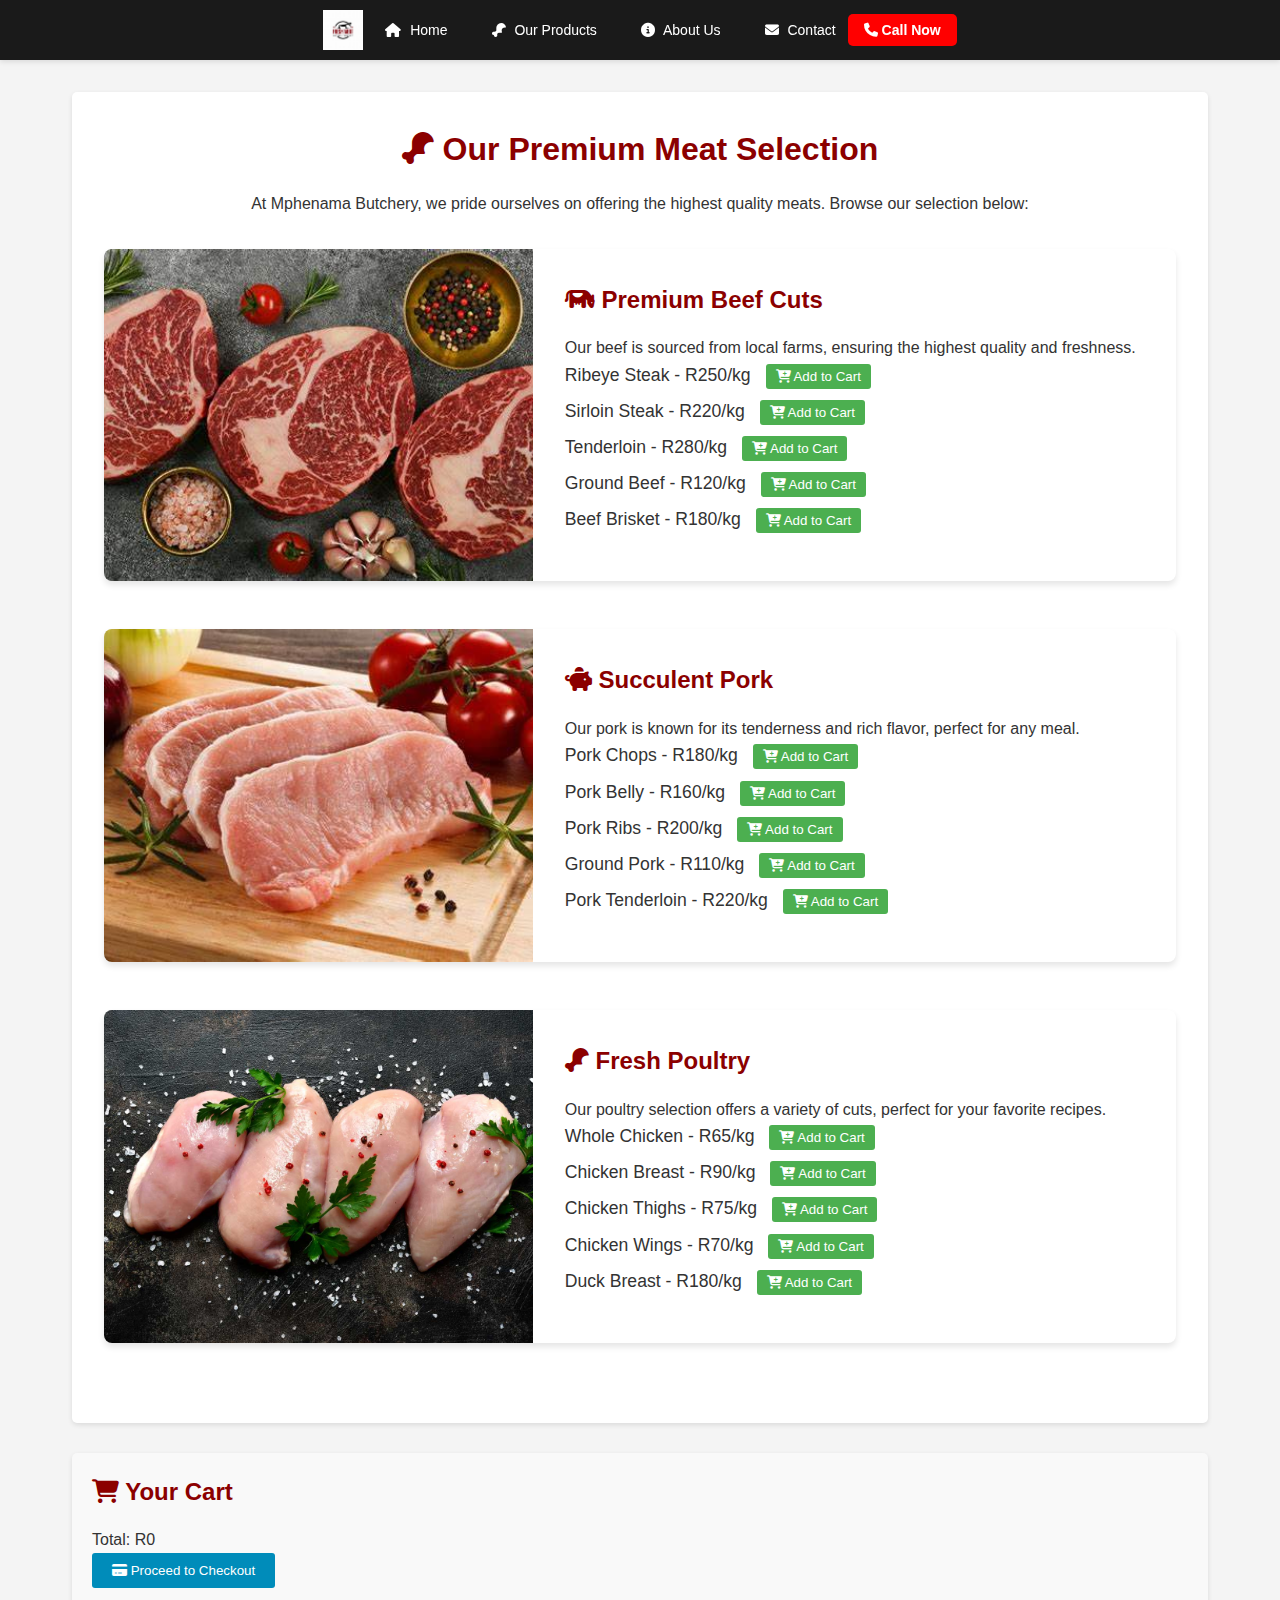
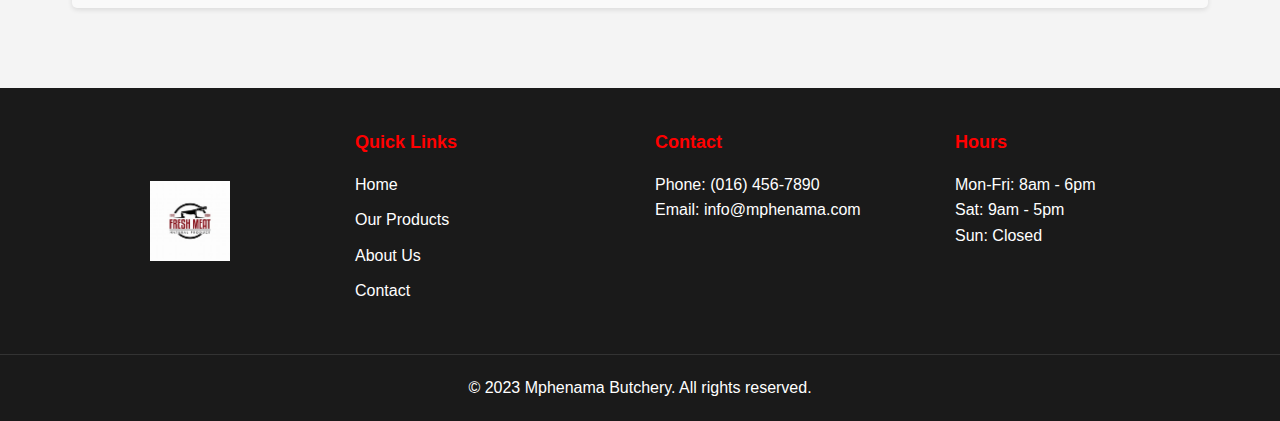
<file: products.html>
<!DOCTYPE html>
<html lang="en">
<head>
    <meta charset="UTF-8">
    <meta name="viewport" content="width=device-width, initial-scale=1.0">
    <title>Mphenama Butchery - Our Products</title>
    <link rel="stylesheet" href="styles.css">
    <link rel="stylesheet" href="https://cdnjs.cloudflare.com/ajax/libs/font-awesome/6.1.1/css/all.min.css">
</head>
<body>
    <header>
        <div class="header-container">
            <div class="logo-container">
                <img src="images/mphenama-logo.png" alt="Mphenama Butchery Logo" class="logo">
            </div>
            <nav>
                <ul class="nav-links">
                    <li><a href="index.html" class="nav-link"><i class="fas fa-home"></i> Home</a></li>
                    <li><a href="products.html" class="nav-link"><i class="fas fa-drumstick-bite"></i> Our Products</a></li>
                    <li><a href="about.html" class="nav-link"><i class="fas fa-info-circle"></i> About Us</a></li>
                    <li><a href="contact.html" class="nav-link"><i class="fas fa-envelope"></i> Contact</a></li>
                </ul>
            </nav>
            <div class="header-cta">
                <a href="#" class="cta-button"><i class="fas fa-phone"></i> Call Now</a>
            </div>
        </div>
    </header>

    <main>
        <section id="products">
            <h1><i class="fas fa-drumstick-bite"></i> Our Premium Meat Selection</h1>
            <p>At Mphenama Butchery, we pride ourselves on offering the highest quality meats. Browse our selection below:</p>
            
            <div class="product-category">
                <img src="images/Beef.jpg" alt="Premium Beef Cuts">
                <div class="product-info">
                    <h2><i class="fas fa-cow"></i> Premium Beef Cuts</h2>
                    <p>Our beef is sourced from local farms, ensuring the highest quality and freshness.</p>
                    <ul class="product-list">
                        <li>
                            Ribeye Steak - R250/kg
                            <button class="add-to-cart" data-product="Ribeye Steak" data-price="250">
                                <i class="fas fa-cart-plus"></i> Add to Cart
                            </button>
                        </li>
                        <li>
                            Sirloin Steak - R220/kg
                            <button class="add-to-cart" data-product="Sirloin Steak" data-price="220">
                                <i class="fas fa-cart-plus"></i> Add to Cart
                            </button>
                        </li>
                        <li>
                            Tenderloin - R280/kg
                            <button class="add-to-cart" data-product="Tenderloin" data-price="280">
                                <i class="fas fa-cart-plus"></i> Add to Cart
                            </button>
                        </li>
                        <li>
                            Ground Beef - R120/kg
                            <button class="add-to-cart" data-product="Ground Beef" data-price="120">
                                <i class="fas fa-cart-plus"></i> Add to Cart
                            </button>
                        </li>
                        <li>
                            Beef Brisket - R180/kg
                            <button class="add-to-cart" data-product="Beef Brisket" data-price="180">
                                <i class="fas fa-cart-plus"></i> Add to Cart
                            </button>
                        </li>
                    </ul>
                </div>
            </div>

            <div class="product-category">
                <img src="images/Pork.jpg" alt="Succulent Pork">
                <div class="product-info">
                    <h2><i class="fas fa-piggy-bank"></i> Succulent Pork</h2>
                    <p>Our pork is known for its tenderness and rich flavor, perfect for any meal.</p>
                    <ul class="product-list">
                        <li>
                            Pork Chops - R180/kg
                            <button class="add-to-cart" data-product="Pork Chops" data-price="180">
                                <i class="fas fa-cart-plus"></i> Add to Cart
                            </button>
                        </li>
                        <li>
                            Pork Belly - R160/kg
                            <button class="add-to-cart" data-product="Pork Belly" data-price="160">
                                <i class="fas fa-cart-plus"></i> Add to Cart
                            </button>
                        </li>
                        <li>
                            Pork Ribs - R200/kg
                            <button class="add-to-cart" data-product="Pork Ribs" data-price="200">
                                <i class="fas fa-cart-plus"></i> Add to Cart
                            </button>
                        </li>
                        <li>
                            Ground Pork - R110/kg
                            <button class="add-to-cart" data-product="Ground Pork" data-price="110">
                                <i class="fas fa-cart-plus"></i> Add to Cart
                            </button>
                        </li>
                        <li>
                            Pork Tenderloin - R220/kg
                            <button class="add-to-cart" data-product="Pork Tenderloin" data-price="220">
                                <i class="fas fa-cart-plus"></i> Add to Cart
                            </button>
                        </li>
                    </ul>
                </div>
            </div>

            <div class="product-category">
                <img src="images/Poultry.jpg" alt="Fresh Poultry">
                <div class="product-info">
                    <h2><i class="fas fa-drumstick-bite"></i> Fresh Poultry</h2>
                    <p>Our poultry selection offers a variety of cuts, perfect for your favorite recipes.</p>
                    <ul class="product-list">
                        <li>
                            Whole Chicken - R65/kg
                            <button class="add-to-cart" data-product="Whole Chicken" data-price="65">
                                <i class="fas fa-cart-plus"></i> Add to Cart
                            </button>
                        </li>
                        <li>
                            Chicken Breast - R90/kg
                            <button class="add-to-cart" data-product="Chicken Breast" data-price="90">
                                <i class="fas fa-cart-plus"></i> Add to Cart
                            </button>
                        </li>
                        <li>
                            Chicken Thighs - R75/kg
                            <button class="add-to-cart" data-product="Chicken Thighs" data-price="75">
                                <i class="fas fa-cart-plus"></i> Add to Cart
                            </button>
                        </li>
                        <li>
                            Chicken Wings - R70/kg
                            <button class="add-to-cart" data-product="Chicken Wings" data-price="70">
                                <i class="fas fa-cart-plus"></i> Add to Cart
                            </button>
                        </li>
                        <li>
                            Duck Breast - R180/kg
                            <button class="add-to-cart" data-product="Duck Breast" data-price="180">
                                <i class="fas fa-cart-plus"></i> Add to Cart
                            </button>
                        </li>
                    </ul>
                </div>
            </div>
        </section>

        <section id="cart">
            <h2><i class="fas fa-shopping-cart"></i> Your Cart</h2>
            <ul id="cart-items"></ul>
            <p>Total: R<span id="cart-total">0</span></p>
            <button id="checkout-btn"><i class="fas fa-credit-card"></i> Proceed to Checkout</button>
        </section>
    </main>

    <footer>
        <div class="footer-content">
            <div class="footer-section footer-logo">
                <img src="images/mphenama-logo.png" alt="Mphenama Butchery Logo" class="footer-logo-img">
            </div>
            <div class="footer-section">
                <h3>Quick Links</h3>
                <ul class="footer-links">
                    <li><a href="index.html">Home</a></li>
                    <li><a href="products.html">Our Products</a></li>
                    <li><a href="about.html">About Us</a></li>
                    <li><a href="contact.html">Contact</a></li>
                </ul>
            </div>
            <div class="footer-section">
                <h3>Contact</h3>
                <p>Phone: (016) 456-7890<br>Email: info@mphenama.com</p>
            </div>
            <div class="footer-section">
                <h3>Hours</h3>
                <p>Mon-Fri: 8am - 6pm<br>Sat: 9am - 5pm<br>Sun: Closed</p>
            </div>
        </div>
        <div class="footer-bottom">
            <p>&copy; 2023 Mphenama Butchery. All rights reserved.</p>
        </div>
    </footer>

    <script src="cart.js"></script>
</body>
</html>
</file>
<file: styles.css>
* {
    margin: 0;
    padding: 0;
    box-sizing: border-box;
}

body {
    font-family: 'Segoe UI', Tahoma, Geneva, Verdana, sans-serif;
    line-height: 1.6;
    color: #333;
    background-color: #f4f4f4;
}

header {
    background-color: #1a1a1a;
    color: #ffffff;
    padding: 10px 0;
    box-shadow: 0 2px 5px rgba(0,0,0,0.1);
    position: sticky;
    top: 0;
    z-index: 100;
    display: flex;
    justify-content: space-between;
    align-items: center;
}

.header-container {
    max-width: 1200px;
    margin: 0 auto;
    display: flex;
    flex-direction: column;
    align-items: center;
}

.logo-container {
    display: flex;
    align-items: center;
    margin-bottom: 10px;
}

.logo {
    width: 40px;
    height: 40px;
    object-fit: contain;
    margin-right: 10px;
}

.company-name {
    font-size: 20px;
    font-weight: bold;
    color: #ff0000;
}

nav {
    width: 100%;
    display: flex;
    justify-content: center;
}

.nav-links {
    list-style: none;
    display: flex;
    gap: 20px;
    padding: 0;
    margin: 0;
}

.nav-link {
    color: #ffffff;
    text-decoration: none;
    font-size: 14px;
    font-weight: 500;
    transition: all 0.3s ease;
    padding: 5px 10px;
    border: 2px solid transparent;
}

.nav-link:hover, .nav-link.active {
    color: #ff0000;
    border-bottom: 2px solid #ff0000;
}

.nav-link i {
    margin-right: 5px;
}

.header-cta {
    margin-top: 10px;
}

.cta-button {
    background-color: #ff0000;
    color: #ffffff;
    padding: 8px 16px;
    border-radius: 5px;
    text-decoration: none;
    font-weight: bold;
    font-size: 14px;
    transition: background-color 0.3s ease;
}

.cta-button:hover {
    background-color: #cc0000;
}

@media (min-width: 768px) {
    .header-container {
        flex-direction: row;
        justify-content: space-between;
    }

    .logo-container {
        margin-bottom: 0;
    }

    nav {
        width: auto;
    }

    .header-cta {
        margin-top: 0;
    }
}

main {
    max-width: 1200px;
    margin: 0 auto;
    padding: 2rem;
}

section {
    margin-bottom: 3rem;
    background-color: white;
    padding: 2rem;
    border-radius: 5px;
    box-shadow: 0 2px 5px rgba(0, 0, 0, 0.1);
}

h1, h2, h3 {
    margin-bottom: 1rem;
    color: #8b0000;
}

/* Slideshow styles */
.slideshow-container {
    position: relative;
    max-width: 100%;
    margin: auto;
}

.mySlides {
    display: none;
}

.mySlides img {
    width: 100%;
    height: 400px;
    object-fit: cover;
}

.text {
    color: #f2f2f2;
    font-size: 15px;
    padding: 8px 12px;
    position: absolute;
    bottom: 8px;
    width: 100%;
    text-align: center;
    background-color: rgba(0,0,0,0.5);
}

/* Features section */
#features {
    display: flex;
    justify-content: space-between;
    flex-wrap: wrap;
}

.feature {
    flex-basis: 30%;
    text-align: center;
    margin-bottom: 2rem;
}

.feature i {
    font-size: 3rem;
    color: #8b0000;
    margin-bottom: 1rem;
}

/* Featured products */
.product-grid {
    display: flex;
    justify-content: space-between;
    flex-wrap: wrap;
}

.product {
    flex-basis: 30%;
    margin-bottom: 2rem;
    text-align: center;
}

.product img {
    width: 100%;
    height: 200px;
    object-fit: cover;
    border-radius: 5px;
    margin-bottom: 1rem;
}

.btn {
    display: inline-block;
    background-color: #8b0000;
    color: white;
    padding: 0.5rem 1rem;
    text-decoration: none;
    border-radius: 4px;
    transition: background-color 0.3s ease;
}

.btn:hover {
    background-color: #660000;
}

/* Testimonials */
.testimonial {
    font-style: italic;
    text-align: center;
    margin-top: 2rem;
}

.testimonial cite {
    font-style: normal;
    font-weight: bold;
    display: block;
    margin-top: 1rem;
}

footer {
    background-color: #1a1a1a;
    color: #ffffff;
    padding: 40px 0 20px;
}

.footer-content {
    max-width: 1200px;
    margin: 0 auto;
    display: flex;
    flex-wrap: wrap;
    justify-content: space-between;
}

.footer-section {
    flex: 1;
    margin-bottom: 20px;
    min-width: 200px;
    padding: 0 15px;
}

.footer-logo {
    display: flex;
    justify-content: center;
    align-items: center;
}

.footer-logo-img {
    width: 80px;
    height: auto;
    object-fit: contain;
}

.footer-section h3 {
    margin-bottom: 15px;
    font-size: 18px;
    color: #ff0000;
}

.footer-links {
    list-style: none;
    padding: 0;
}

.footer-links li {
    margin-bottom: 10px;
}

.footer-links a {
    color: #ffffff;
    text-decoration: none;
    transition: all 0.3s ease;
    padding: 3px 0;
    border-bottom: 2px solid transparent;
}

.footer-links a:hover {
    color: #ff0000;
    border-bottom: 2px solid #ff0000;
}

.footer-bottom {
    text-align: center;
    margin-top: 20px;
    padding-top: 20px;
    border-top: 1px solid #333;
}

@media (max-width: 768px) {
    .footer-content {
        flex-direction: column;
        align-items: center;
    }

    .footer-section {
        text-align: center;
        margin-bottom: 30px;
    }

    .footer-logo-img {
        margin-bottom: 20px;
    }
}

/* Product page styles */
#products {
    max-width: 1200px;
    margin: 0 auto;
    padding: 2rem;
}

#products h1 {
    text-align: center;
    margin-bottom: 1rem;
}

#products > p {
    text-align: center;
    margin-bottom: 2rem;
}

.product-category {
    display: flex;
    margin-bottom: 3rem;
    background-color: #fff;
    border-radius: 8px;
    overflow: hidden;
    box-shadow: 0 4px 6px rgba(0, 0, 0, 0.1);
}

.product-category img {
    width: 40%;
    object-fit: cover;
}

.product-info {
    width: 60%;
    padding: 2rem;
}

.product-info h2 {
    margin-bottom: 1rem;
}

.product-list {
    list-style-type: none;
    padding: 0;
    margin-bottom: 1rem;
}

.product-list li {
    margin-bottom: 0.5rem;
    font-size: 1.1rem;
}

/* Responsive design */
@media screen and (max-width: 768px) {
    header {
        flex-direction: column;
        align-items: center;
    }

    .logo img {
        height: 60px;
        margin-bottom: 1rem;
    }

    nav ul {
        flex-wrap: wrap;
        justify-content: center;
    }

    nav ul li {
        margin: 0.5rem;
    }

    .feature, .product, .footer-section {
        flex-basis: 45%;
    }

    .product-category {
        flex-direction: column;
    }

    .product-category img,
    .product-info {
        width: 100%;
    }
}

@media screen and (max-width: 480px) {
    .feature, .product, .footer-section {
        flex-basis: 100%;
    }
}

#contact {
    max-width: 1200px;
    margin: 0 auto;
    padding: 40px 20px;
}

.contact-container {
    display: flex;
    flex-wrap: wrap;
    justify-content: space-between;
    margin-top: 30px;
}

.contact-form, .contact-info {
    flex-basis: 48%;
}

.form-group {
    margin-bottom: 20px;
}

.form-group label {
    display: block;
    margin-bottom: 5px;
}

.form-group input,
.form-group select,
.form-group textarea {
    width: 100%;
    padding: 10px;
    border: 1px solid #ddd;
    border-radius: 4px;
}

button[type="submit"] {
    background-color: #4CAF50;
    color: white;
    padding: 12px 20px;
    border: none;
    border-radius: 4px;
    cursor: pointer;
    font-size: 16px;
}

button[type="submit"]:hover {
    background-color: #45a049;
}

.contact-info ul {
    list-style-type: none;
    padding-left: 0;
}

.social-links {
    margin-top: 20px;
}

.social-links a {
    font-size: 24px;
    margin-right: 15px;
    color: #333;
}

@media (max-width: 768px) {
    .contact-form, .contact-info {
        flex-basis: 100%;
    }
}

#confirmationMessage {
    background-color: #dff0d8;
    border: 1px solid #d6e9c6;
    color: #3c763d;
    padding: 15px;
    margin-top: 20px;
    border-radius: 4px;
}

#confirmationMessage i {
    margin-right: 5px;
}

.add-to-cart {
    background-color: #4CAF50;
    color: white;
    border: none;
    padding: 5px 10px;
    margin-left: 10px;
    cursor: pointer;
    border-radius: 3px;
}

.add-to-cart:hover {
    background-color: #45a049;
}

#cart {
    margin-top: 30px;
    padding: 20px;
    background-color: #f9f9f9;
    border-radius: 5px;
}

#cart-items {
    list-style-type: none;
    padding: 0;
}

#cart-items li {
    margin-bottom: 10px;
}

#checkout-btn {
    background-color: #008CBA;
    color: white;
    border: none;
    padding: 10px 20px;
    cursor: pointer;
    border-radius: 3px;
}

#checkout-btn:hover {
    background-color: #007B9A;
}

#checkout {
    max-width: 800px;
    margin: 0 auto;
    padding: 20px;
}

#checkout-form {
    background-color: #f9f9f9;
    padding: 20px;
    border-radius: 5px;
}

.form-group {
    margin-bottom: 15px;
}

.form-group label {
    display: block;
    margin-bottom: 5px;
}

.form-group input {
    width: 100%;
    padding: 8px;
    border: 1px solid #ddd;
    border-radius: 4px;
}

#order-summary {
    margin-top: 20px;
    border-top: 1px solid #ddd;
    padding-top: 20px;
}

#place-order-btn {
    background-color: #4CAF50;
    color: white;
    border: none;
    padding: 10px 20px;
    cursor: pointer;
    border-radius: 3px;
    font-size: 16px;
}

#place-order-btn:hover {
    background-color: #45a049;
}

/* Animations */
.fade-in {
    opacity: 0;
    transition: opacity 1s ease-in;
}

.slide-in-left {
    opacity: 0;
    transform: translateX(-50px);
    transition: opacity 0.5s ease-out, transform 0.5s ease-out;
}

.slide-in-right {
    opacity: 0;
    transform: translateX(50px);
    transition: opacity 0.5s ease-out, transform 0.5s ease-out;
}

.visible {
    opacity: 1;
    transform: translateX(0);
}

/* Slideshow */
.slideshow-container {
    max-width: 1000px;
    position: relative;
    margin: auto;
}

.slide {
    display: none;
}

.prev, .next {
    cursor: pointer;
    position: absolute;
    top: 50%;
    width: auto;
    margin-top: -22px;
    padding: 16px;
    color: white;
    font-weight: bold;
    font-size: 18px;
    transition: 0.6s ease;
    border-radius: 0 3px 3px 0;
    user-select: none;
}

.next {
    right: 0;
    border-radius: 3px 0 0 3px;
}

.prev:hover, .next:hover {
    background-color: rgba(0,0,0,0.8);
}

.text {
    color: #f2f2f2;
    font-size: 15px;
    padding: 8px 12px;
    position: absolute;
    bottom: 8px;
    width: 100%;
    text-align: center;
}

.dot {
    cursor: pointer;
    height: 15px;
    width: 15px;
    margin: 0 2px;
    background-color: #bbb;
    border-radius: 50%;
    display: inline-block;
    transition: background-color 0.6s ease;
}

.active, .dot:hover {
    background-color: #717171;
}

.fade {
    animation-name: fade;
    animation-duration: 1.5s;
}

@keyframes fade {
    from {opacity: .4}
    to {opacity: 1}
}

/* Team slideshow styles */
.slideshow-container {
    max-width: 600px; /* Adjust this value as needed */
    margin: 0 auto;
    position: relative;
}

.slide {
    display: none;
    text-align: center;
}

.team-image-container {
    width: 200px; /* Adjust this value to set the desired image size */
    height: 200px; /* This should be the same as the width for a square shape */
    margin: 0 auto;
    overflow: hidden;
    border-radius: 50%; /* This creates a circular image */
}

.team-image {
    width: 100%;
    height: 100%;
    object-fit: cover; /* This ensures the image covers the container without stretching */
}

.text {
    padding: 10px 0;
}

/* Existing slideshow styles */
.prev, .next {
    /* ... existing styles ... */
}

.dot {
    /* ... existing styles ... */
}

/* Responsive design */
@media (max-width: 768px) {
    .slideshow-container {
        max-width: 100%;
    }

    .team-image-container {
        width: 150px; /* Smaller size for mobile devices */
        height: 150px;
    }
}

.product-filters {
    margin-bottom: 20px;
    text-align: center;
}

.filter-btn {
    background-color: #f0f0f0;
    border: none;
    padding: 10px 20px;
    margin: 0 5px;
    cursor: pointer;
    transition: background-color 0.3s;
}

.filter-btn.active {
    background-color: #ff0000;
    color: white;
}

.product-grid {
    display: grid;
    grid-template-columns: repeat(auto-fill, minmax(250px, 1fr));
    gap: 20px;
}

.product-card {
    border: 1px solid #ddd;
    padding: 15px;
    text-align: center;
}

.product-card img {
    max-width: 100%;
    height: auto;
}

.modal {
    display: none;
    position: fixed;
    z-index: 1;
    left: 0;
    top: 0;
    width: 100%;
    height: 100%;
    overflow: auto;
    background-color: rgba(0,0,0,0.4);
}

.modal-content {
    background-color: #fefefe;
    margin: 15% auto;
    padding: 20px;
    border: 1px solid #888;
    width: 80%;
    max-width: 600px;
}

.close {
    color: #aaa;
    float: right;
    font-size: 28px;
    font-weight: bold;
    cursor: pointer;
}

.close:hover,
.close:focus {
    color: black;
    text-decoration: none;
    cursor: pointer;
}

.slider-container {
    position: relative;
    width: 100%;
    max-width: 800px;
    margin: 0 auto;
    overflow: hidden;
}

.slider {
    display: flex;
    transition: transform 0.5s ease-in-out;
}

.slide {
    flex: 0 0 100%;
    padding: 20px;
    box-sizing: border-box;
    background-color: #f8f8f8;
    border-radius: 10px;
    box-shadow: 0 4px 6px rgba(0, 0, 0, 0.1);
}

.slide h2 {
    color: #ff0000;
    margin-bottom: 15px;
}

.slide p {
    line-height: 1.6;
}

.prev, .next {
    position: absolute;
    top: 50%;
    transform: translateY(-50%);
    background-color: rgba(255, 0, 0, 0.7);
    color: white;
    border: none;
    padding: 10px 15px;
    cursor: pointer;
    font-size: 18px;
    transition: background-color 0.3s;
}

.prev:hover, .next:hover {
    background-color: rgba(255, 0, 0, 1);
}

.prev {
    left: 10px;
}

.next {
    right: 10px;
}
</file>
